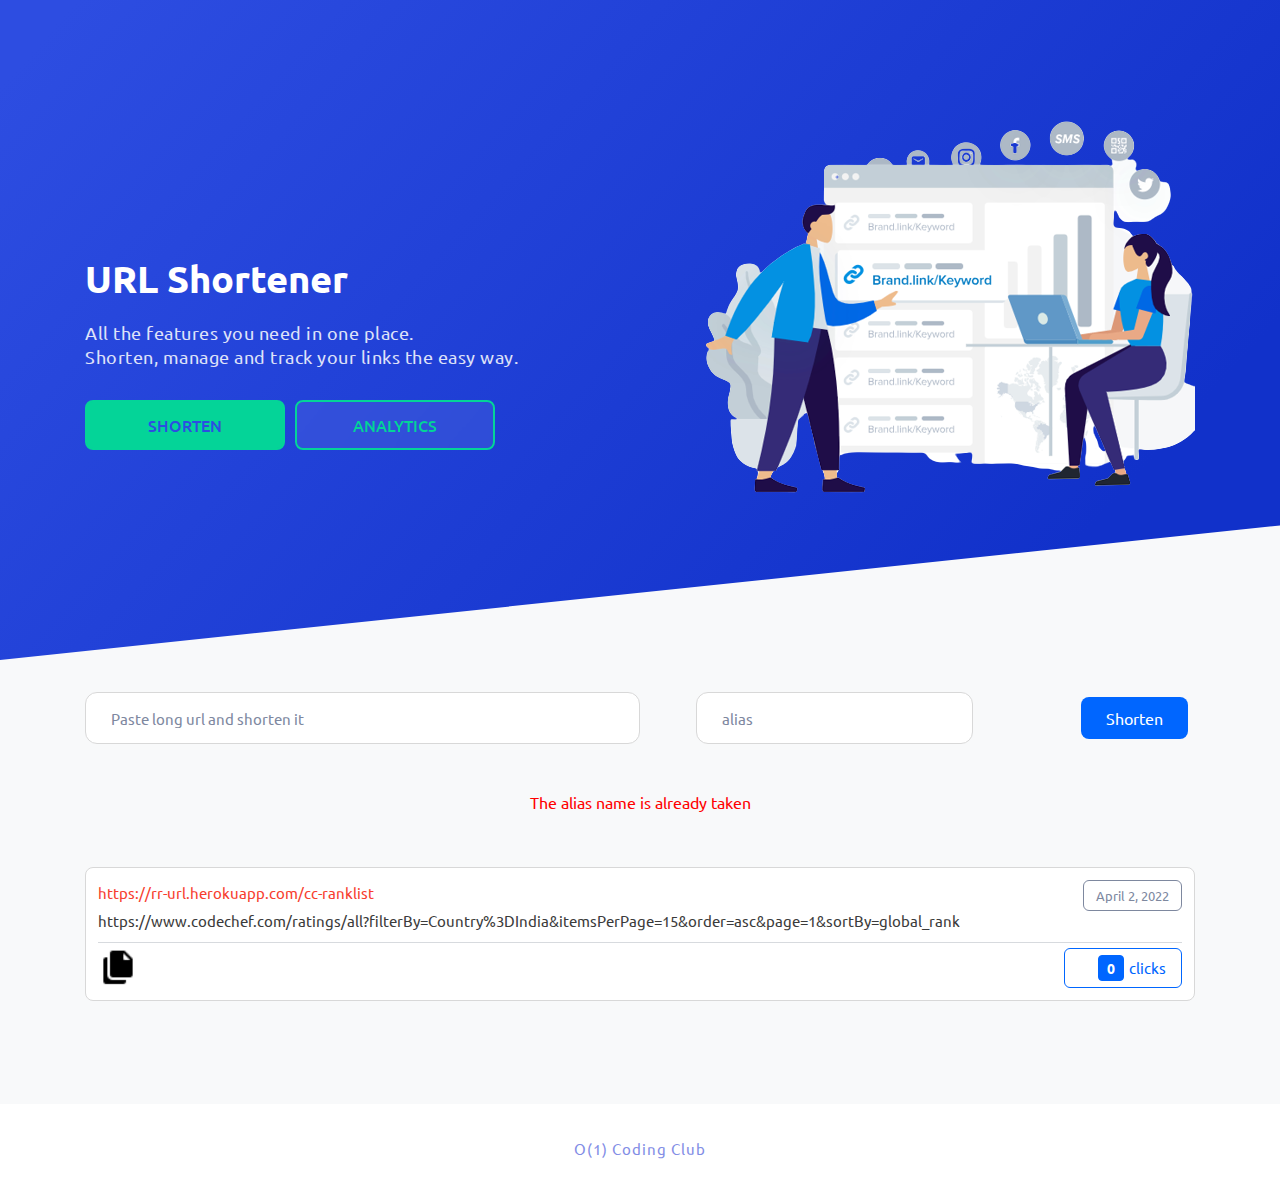
<file: URL/Frontend/index.html>
<!DOCTYPE html>
<html lang="en" class="">

<head>
	<meta http-equiv="Content-Type" content="text/html; charset=UTF-8">
	<meta name="viewport" content="width=device-width, initial-scale=1, shrink-to-fit=no">

	<title>Custom URL Shortener</title>

	<link rel="stylesheet" href="css/bootstrap.min.css" type="text/css" media="screen">
	<link rel="stylesheet" href="css/style.css" type="text/css" media="screen">
</head>

<body class="pace-done is_index_lout">
	<main id="content" role="main">
		<section class="container-fluid mx-0 bg_cuttly_main_092021">
			<div class="header__bg"></div>
			<div class="mb-0">
				<div class="container position-relative">
					<div class="row">
						<div class="dv_main col-md-6 cutt_main_b2">
							<h2 class="h1">URL Shortener</h2>
							<h3 class="h2 h2_index text-left text-white">All the features you need in one place. <br />
								Shorten, manage and track your links the easy way.</h3>
							<div class="butt_on mx-auto">
								<a href="#shorten" class="btn_m_l btn_m_l_1">Shorten</a>
								<a href="/all-analytics" class="btn_m_l btn_m_r" target="_new">Analytics</a>
							</div>
						</div>
						<div class="col-md-6 mobile_bg text-right">
							<img src="images/Rebrandly.png" />
						</div>
					</div>
				</div>
			</div>
		</section>

		<section class="bg_main" id="shorten" style="padding-bottom: 5%;">
			<div class="container cutt_main_inp">
				<div class="row">
					<div class="col-12 mt-4 py-2 mb-2">
						<form method="post" id="form_input">
							<div class="input-group">
								<input type="url" class="cutt_url w-50 p-4 rounded-12"
									placeholder="Paste long url and shorten it" name="longurl" required />

								<input type="text" class="cutt_url w-25 p-4 rounded-12" placeholder="alias"
									name="custom_name" style="margin-left: 5%;" />

								<button class="btn_cutt rounded-6 shortenit_b" role="button">Shorten</button>
							</div>
						</form>
					</div>
				</div>

				<div class="row">
					<div class="col-12 mt-4 py-2 mb-2" style="text-align: center; color: red;">
						<p>The alias name is already taken</p>
					</div>
				</div>

			</div>

			<div id="results">
				<div class="container">
					<div class="row py-4">
						<div class="col-12 result">
							<div class="url_options rounded-6" id="0">
								<p class="data_link">April 2, 2022</p>
								<p class="url_link">
									https://www.codechef.com/ratings/all?filterBy=Country%3DIndia&itemsPerPage=15&order=asc&page=1&sortBy=global_rank

								</p>
								<p id="link" class="link_element">
									<a href="https://rr-url.herokuapp.com/cc-ranklist" class="short_url_l" target="_blank">https://rr-url.herokuapp.com/cc-ranklist</a>
								</p>
								<button class="btn-cutt i_s" onclick="copyToClipboard()" data-toggle="tooltip"
									data-html="true" data-placement="top" title="" data-original-title="Copy">
									<img src="images/copy-icon.png" />
								</button>
								<a href="/analytics/cc-ranklist" class="btn-cutt click_stats">
									<svg class="i_svg" viewBox="0 0 24 24">
										<use xlink:href="#i_chart"></use>
									</svg>
									<span>
										<b class="badge">0</b>clicks
									</span>
								</a>
							</div>
						</div>
					</div>
				</div>
			</div>

			<div class="container" id="alert-box" style="display: none">
				<div class="row py-4">
					<div class="col-9"></div>
					<div class="col-3">
						<div class="alert alert-success">
							<strong>Copied to clipboard!</strong>
						</div>
					</div>
				</div>
			</div>
		</section>

		<footer class="footer-area footer--light">
			<div class="mini-footer">
				<div class="container">
					<div class="row">
						<div class="col-md-12">
							<div class="copyright-text">
								<p><a href="https://www.o1codingclub.in/">O(1) Coding Club</a></p>
							</div>
						</div>
					</div>
				</div>
			</div>
		</footer>
	</main>

	<script type="text/javascript">
		function copyToClipboard() {
			const element = document.getElementById("link");
			console.log(element.innerText);

			const el = document.createElement('textarea');
			el.value = element.innerText;
			el.setAttribute('readonly', '');
			el.style.position = 'absolute';
			el.style.left = '-9999px';
			document.body.appendChild(el);
			const selected =
			document.getSelection().rangeCount > 0
			? document.getSelection().getRangeAt(0)
			: false;
			el.select();
			document.execCommand('copy');
			document.body.removeChild(el);

			document.getElementById("alert-box").style.display = "block"
			setTimeout(() => {
				document.getElementById("alert-box").style.display = "none"
			}, 1500);
			;
		}
	</script>
</body>

</html>
</file>
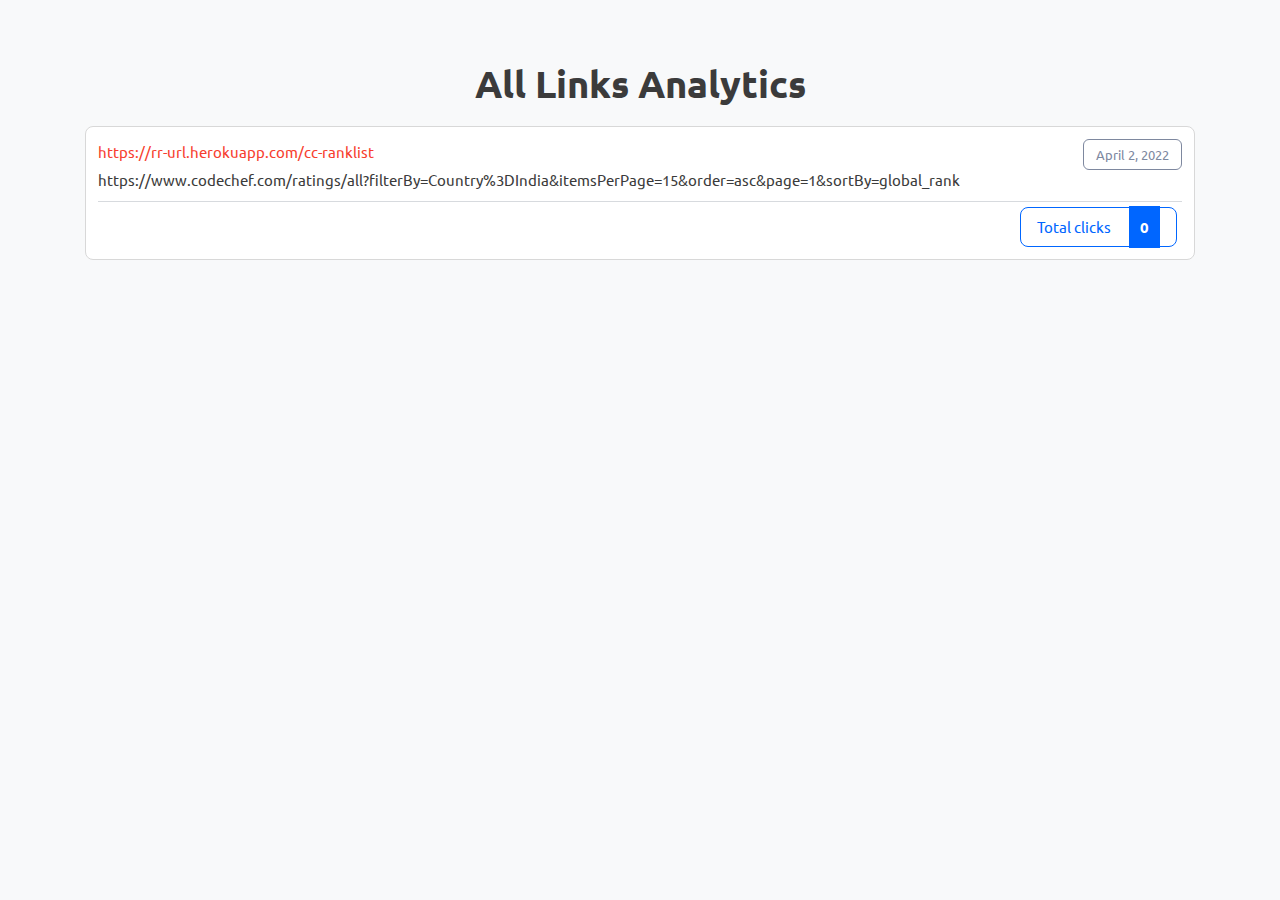
<file: URL/Frontend/all-analytics.html>
<!DOCTYPE html>
<html lang="en" class="">

<head>
	<meta http-equiv="Content-Type" content="text/html; charset=UTF-8">
	<meta name="viewport" content="width=device-width, initial-scale=1, shrink-to-fit=no">

	<title>Custom URL Shortener</title>

	<link rel="stylesheet" href="css/bootstrap.min.css" type="text/css" media="screen">
	<link rel="stylesheet" href="css/style.css" type="text/css" media="screen">
</head>

<body class="pace-done lout_stats30">
	<main id="content" role="main" class="wyniki wyniki_all">
		<div class="container">
			<div class="row">
				<div class="col-12 page_log_in mt-0">
					<h2 class="h1" style="text-align: center;">All Links Analytics</h2>
				</div>

				<div class="url_options url_stats_o" id="1">
					<p class="data_link">April 2, 2022</p>
					<p class="url_link">
						https://www.codechef.com/ratings/all?filterBy=Country%3DIndia&itemsPerPage=15&order=asc&page=1&sortBy=global_rank
					</p>
					<p id="link" class="link_element">
						<a href="/analytics/cc-ranklist" class="short_url_l" target="blank">
							https://rr-url.herokuapp.com/cc-ranklist</a>
					</p>
					<div class="stats_total btn-cutt click_stats btn_norm">
						<div>Total clicks <strong class="allClicks">0</strong></div>
					</div>
				</div>

			</div>
		</div>
	</main>

</body>

</html>
</file>
<file: URL/Frontend/css/style.css>
@charset "utf-8";@import 'https://fonts.googleapis.com/css?family=Ubuntu:400,500,700&display=swap&subset=cyrillic,cyrillic-ext,greek,greek-ext,latin-ext';:root{--col_dark: #000f26 /* #001439  #010630 #0a2542 #19294b #071a52*/;--col_dark_light: #263254;--col_main: #0066ff /*#007bff #188fff*/;--col_main_light: #ebf2ff;--col_main_light_2: #98c9ff;--col_main_dark: #2d4de1;--col_main_dark_2: #1131ca;--col_accent: #f73e2f;--col_accent_light: #fcedeb;--col_accent_dark: #ef2515;--col_green: #04d498 /*#1EC794*/;--col_green_light: #e8f9f6;--col_green_dark: #00a888;--col_txt: #3b3b3b;--col_grey: #7e889f;--col_grey_2: #e4e4e4;--col_grey_light: #f8f9fa;--col_grey_light_2: #d7dade;--col_white: #fff;--col_button: #275efe;--col_sidebar_txt: #081439;--col_sidebar_bg: #001c3e;--col_border: #d8d8d8;--col_border_light: #ececec;--col_txt_dark_l: #c3cbe2}.all_rtl{direction:rtl!important}html,body,div,span,applet,object,iframe,h1,h2,h3,h4,h5,h6,p,blockquote,pre,a,abbr,acronym,address,big,cite,code,del,dfn,em,img,ins,kbd,q,s,samp,small,strike,strong,sub,sup,tt,var,b,u,i,center,dl,dt,dd,ol,ul,li,fieldset,form,label,legend,table,caption,tbody,tfoot,thead,tr,th,td,article,aside,canvas,details,embed,figure,figcaption,footer,header,hgroup,menu,nav,output,ruby,section,summary,time,mark,audio,video{margin:0;padding:0;border:0;font-size:100%;font:inherit;vertical-align:baseline}article,aside,details,figcaption,figure,footer,header,hgroup,menu,nav,section,main,summary{display:block}header,section,footer{display:block;position:relative;width:100%;height:auto;padding:0;margin:0}.btn_m_l{margin:10px;padding:12px 45px;text-align:center;transition:.5s;background-size:200% auto;color:var(--col_white);display:block;border-radius:8px;border:2px solid var(--col_green);background:var(--col_green);font-weight:500;text-transform:uppercase}.btn_m_l_1{color:var(--col_main_dark)}.btn_m_r{background:0 0;-webkit-backdrop-filter:blur(8px);backdrop-filter:blur(8px);box-shadow:inset 0 0 0 200px rgb(255 255 255/8%);color:var(--col_green)}.btn_m_l:hover{color:var(--col_main)!important;background:var(--col_white)}.btn_m_l_1:hover,.btn_m_r:hover{border:2px solid var(--col_white)}ol,ul{list-style:none}blockquote,q{quotes:none}blockquote:before,blockquote:after,q:before,q:after{content:'';content:none}table{border-collapse:collapse;border-spacing:0}button.open-button span{pointer-events:none}img{vertical-align:middle;max-width:100%;height:auto}body ::selection{background:#fcedeb}::-webkit-scrollbar-thumb:vertical{height:12px;background-color:var(--col_grey);border-radius:50px}::-webkit-scrollbar-thumb:horizontal{height:12px;background-color:var(--col_grey);border-radius:50px}::-webkit-scrollbar{width:12px;height:0;background:var(--col_white)}:focus,button,input{outline:none!important;-moz-outline-style:none!important}::-moz-focus-inner{border:0}::-moz-selection{background:#fcedeb;text-shadow:none}::selection{background:#fcedeb;text-shadow:none}a:active{outline:none;-moz-outline-style:none;text-decoration:none}a:focus{-moz-outline-style:none;outline:none;text-decoration:none}img{vertical-align:middle;max-width:100%;height:auto;border:none;outline:none;-moz-outline-style:none}a{outline:0;cursor:pointer;-moz-outline-style:none;text-decoration:none;color:#2e7eff}* a:hover,a:hover{color:var(--col_main)!important;text-decoration:none}*{padding:0;margin:0}body{font-family:ubuntu,sans-serif;font-weight:400;text-rendering:optimizeLegibility;-webkit-font-smoothing:auto;-moz-osx-font-smoothing:grayscale;overflow-x:hidden;color:var(--col_txt);background:var(--col_white)}a,a:hover,a *,a:hover *,button,button:hover,.navbar-cuttly,.active,.btn_cutt,.btn_cutt:hover,hr,hr:hover,.btn-cutt,.btn-cutt:hover,.btn-cutt *,.btn-cutt:hover *,.ads_c,.ads_c:hover,.ads_c *,.ads_c:hover *,.ads_c *,.ads_c:hover *,.url_options,.url_options:hover,.i_svg,.i_svg:hover,.l_bg:after,.page_cuttly a:after,.l_bg:hover:after,.page_cuttly a:hover:after,.sidebar-wrapper .sidebar-menu ul li,.sidebar-wrapper .sidebar-menu ul li:hover,.sidebar-wrapper .sidebar-menu ul li a,.sidebar-wrapper .sidebar-menu ul li a:hover,.sidebar-wrapper .sidebar-menu ul li a svg,.sidebar-wrapper .sidebar-menu ul li a:hover svg,.show_monthly,.show_yearly,.cutt_main_inp input,.cutt_main_inp input:hover,.cutt_main_inp input:focus,.grid_item a,.grid_item a:hover,.grid_item,.grid_item:hover,.btn_m_l,.btn_m_l:hover,.faq>ul>li>div,.faq>ul>li.is-active>div,.faq>ul>li>div.active_or_non,.faq>ul>li.is-hidden,.faq>ul>li,.faq>ul>li:not( .is-active )>div:not(.active_or_non),.grid_item,.grid_item:hover{-webkit-transition:all ease-in-out .1s;-moz-transition:all ease-in-out .1s;-o-transition:all ease-in-out .1s;transition:all ease-in-out .1s}.pace{-webkit-pointer-events:none;pointer-events:none;-webkit-user-select:none;-moz-user-select:none;user-select:none;position:fixed;top:0;left:0;width:100vw;height:100vh;z-index:100;background:0 0}.pace-inactive{display:none;-webkit-transition:all .25s ease-in-out;-moz-transition:all .25s ease-in-out;-ms-transition:all .25s ease-in-out;-o-transition:all .25s ease-in-out;transition:all .25s ease-in-out}.pace:after{content:'';position:fixed;top:-80px;left:calc(50% - 40px);width:80px;height:80px;background-image:url(../img/c_logo.svg);background-color:var(--col_white);background-repeat:no-repeat;background-position:left 2px top 7px;background-size:64px 64px;border-radius:50%;z-index:100;-webkit-box-shadow:0 0 9px 3px rgba(17,17,17,.15);-moz-box-shadow:0 0 9px 3px rgba(17,17,17,.15);box-shadow:0 0 9px 3px rgba(17,17,17,.15);-webkit-animation:spin 10s cubic-bezier(.2,.6,.4,.1) infinite;-moz-animation:spin 10s cubic-bezier(.2,.6,.4,.1) infinite;animation:spin 10s cubic-bezier(.2,.6,.4,.1) infinite;-webkit-transition:all .25s ease-in-out;-moz-transition:all .25s ease-in-out;-ms-transition:all .25s ease-in-out;-o-transition:all .25s ease-in-out;transition:all .25s ease-in-out}.pace.pace-active:after{top:30px;-webkit-transition:all .25s ease-in-out;-moz-transition:all .25s ease-in-out;-ms-transition:all .25s ease-in-out;-o-transition:all .25s ease-in-out;transition:all .25s ease-in-out}@-moz-keyframes spin{0%{-moz-transform:rotate(0deg) scale(0);top:-80px}1%{-moz-transform:rotate(0deg) scale(.75);top:30px}100%{-moz-transform:rotate(720deg) scale(.75);top:30px}}@-webkit-keyframes spin{0%{-webkit-transform:rotate(0deg) scale(0);top:-80px}1%{-webkit-transform:rotate(0deg) scale(.75);top:30px}100%{-webkit-transform:rotate(720deg) scale(.75);top:30px}}@keyframes spin{0%{transform:rotate(0deg) scale(0);top:-80px}1%{transform:rotate(0deg) scale(.75);top:30px}100%{transform:rotate(720deg) scale(.75);top:30px}}@-moz-keyframes spin2{0%{-moz-transform:rotate(0deg)}20%{-moz-transform:rotate(45deg)}90%{-moz-transform:rotate(-20deg)}100%{-moz-transform:rotate(0deg)}}@-webkit-keyframes spin2{0%{-webkit-transform:rotate(0deg)}20%{-webkit-transform:rotate(45deg)}90%{-webkit-transform:rotate(-20deg)}100%{-webkit-transform:rotate(0deg)}}@keyframes spin2{0%{transform:rotate(0deg)}20%{transform:rotate(45deg)}90%{transform:rotate(-20deg)}100%{transform:rotate(0deg)}}.grecaptcha-badge{z-index:1}.navbar-cuttly{width:100%;height:60px;background:var(--col_main_dark_2);position:fixed;top:0;left:0;z-index:99;-webkit-transition:all .25s linear;-moz-transition:all .25s linear;-ms-transition:all .25s linear;-o-transition:all .25s linear;transition:all .25s linear}.is_index_lout .navbar-cuttly.nav_flow{background:0 0}nav a{color:var(--col_white)}.nav-item{margin:0 10px}.lang_nav{display:table;padding:0 12px 0 0!important;overflow:hidden;background:rgb(29 138 255)}.lang_nav:hover{color:var(--col_white)!important}.lang_nav span{display:inline-block;background:rgb(255 255 255/15%);width:auto;height:100%;line-height:100%;padding:8px 10px;margin-right:8px;border-right:1px solid #7a92ff}.nav_green,.nav_l,.nav_pro{border:1px solid var(--col_green);padding:0 15px!important;overflow:hidden;height:32px;line-height:30px!important}.nav_green{background:var(--col_green)}.nav_green:hover,.nav_l:hover,.nav_pro:hover,.nav_green_all{border:1px solid var(--col_green);color:var(--col_white)!important}.nav_l_all:hover{border:1px solid var(--col_main)}.border_none{border:none!important}.nav_l{border:1px solid var(--col_main)}.nav_l:hover,.nav_l_all{background:var(--col_main)}.nav_pro{border:1px solid var(--col_white)}.nav_pro:hover{background:var(--col_white);color:var(--col_dark)!important;border:1px solid var(--col_white)}.dropdown-toggle::after{margin-left:.5em;vertical-align:.18em}.show .dropdown-toggle::after{border-top:0;border-bottom:.3em solid}.dropdown-menu.show:after{content:'';position:absolute;top:-6px;left:35px;width:0;height:0;border-left:8px solid transparent;border-right:8px solid transparent;border-bottom:8px solid var(--col_white)}.drop_border{padding-left:20px;border-left:1px solid rgba(255,255,255,.15)}.dropdown-menu{padding:15px 0;top:calc(100% + 15px)}.dropdown-item{padding:10px 35px}.navbar-brand{padding-top:2px;padding-bottom:0;margin-right:5px}.navbar-brand img{height:36px}.nav-link{padding:0 1rem}.nav_line .n_l{width:32px;height:2px;background-color:var(--col_white);display:block;margin:8px auto;border-radius:20px;-webkit-transition:all .3s ease-in-out;-o-transition:all .3s ease-in-out;transition:all .3s ease-in-out}.nav_line:hover{cursor:pointer}.no_after:after{display:none}.show .nav_line .n_l:nth-child(2){opacity:0}.show .nav_line .n_l:nth-child(1){-webkit-transform:translateY(10px) rotate(45deg);-ms-transform:translateY(10px) rotate(45deg);-o-transform:translateY(10px) rotate(45deg);transform:translateY(10px) rotate(45deg)}.show .nav_line .n_l:nth-child(3){-webkit-transform:translateY(-10px) rotate(-45deg);-ms-transform:translateY(-10px) rotate(-45deg);-o-transform:translateY(-10px) rotate(-45deg);transform:translateY(-10px) rotate(-45deg)}.arrow-up{position:relative}.arrow-up:after{content:'';position:absolute;top:-10px;left:10px;width:0;height:0;border-left:10px solid transparent;border-right:10px solid transparent;border-bottom:10px solid #fff}main{position:relative;padding-top:60px;min-height:100vh}.top_shorten{background:var(--col_dark)}.cutt_main_inp input{background:var(--col_white);border:1px solid var(--col_border)}.cutt_main_inp input:hover,.cutt_main_inp input:focus{box-shadow:1px 2px 8px rgb(17 17 17/15%);border:1px solid transparent}.cutt_main_inp .small_info{color:var(--col_grey)}.cutt_main_inp .small_info a{color:var(--col_main)}.bg_cuttly_main{position:relative;display:table;background:var(--col_dark);padding:0;margin-top:-70px;padding-top:70px;overflow:hidden}.cutt_main_a{padding:0;display:block;float:left;width:100%;background:#0a0b59;background:-moz-linear-gradient(355deg,rgba(10,11,89,1) 0%,rgba(15,14,96,1) 9%,rgba(6,8,51,0) 52%,rgba(25,54,123,0) 75%,rgba(1,6,48,1) 90%);background:-webkit-linear-gradient(355deg,rgba(10,11,89,1) 0%,rgba(15,14,96,1) 9%,rgba(6,8,51,0) 52%,rgba(25,54,123,0) 75%,rgba(1,6,48,1) 90%);background:linear-gradient(355deg,rgba(10,11,89,1) 0%,rgba(15,14,96,1) 9%,rgba(6,8,51,0) 52%,rgba(25,54,123,0) 75%,rgba(1,6,48,1) 90%);filter:progid:DXImageTransform.Microsoft.gradient(startColorstr="#0a0b59",endColorstr="#010630",GradientType=1)}.cutt_main_b{height:60vh;min-height:420px;max-height:600px;background-repeat:no-repeat;background-size:auto 100%;background-position:right bottom;padding-right:15px;display:flex;align-items:center;justify-content:flex-start;font-size:1.2rem}.cutt_main_b2{height:70vh;min-height:500px;max-height:600px;background-repeat:no-repeat;background-size:auto 100%;background-position:right bottom;display:flex;align-items:flex-start;justify-content:center;font-size:1.2rem;flex-direction:column}#c_mobile .apexcharts-canvas{width:200px;margin:0 auto}#c_mobile_2 .apexcharts-canvas{width:150px;height:150px;margin:-10px auto 0}.dv_main{padding:15px 0;text-align:left;max-width:700px;float:left;color:var(--col_dark);font-weight:400;line-height:1.4}.dv_main.cutt_main_b2{padding:inherit;text-align:left;max-width:700px;float:left;color:#fff;font-weight:400;line-height:1.4}.dv_main.cutt_main_b2 .butt_on{margin:15px!important}.dv_main.cutt_main_b2 .butt_on a.cutt_link{background-image:linear-gradient(to right,#00c6ff 0%,#0072ff 51%,#00c6ff 100%);margin:10px;padding:15px 45px;text-align:center;transition:.5s;background-size:200% auto;color:var(--col_white);box-shadow:0 0 20px rgb(17 17 17/10%);border-radius:10px;display:block}.dv_main.cutt_main_b2 .butt_on a.cutt_link.cutt_l_green{margin:10px;padding:15px 45px;text-align:center;transition:.5s;background-size:200% auto;color:var(--col_white);box-shadow:0 0 20px rgb(17 17 17/10%);border-radius:10px;display:block;background-image:linear-gradient(to right,#7474BF 0%,#4434c7 51%,#7474BF 100%)}.phone{position:absolute;top:calc(50% - 5px);left:50%;transform:translate(-50%,-50%);z-index:1}.phone_relative{position:relative;top:auto;left:auto;transform:none}.phone-big{position:relative;display:-ms-flexbox;display:flex;flex-direction:column;width:240px;height:480px;align-items:center;border-radius:38px;background:#fff;box-shadow:inset 0 4px 7px 1px #fff,inset 0 -5px 20px rgb(173 186 204/25%),0 2px 6px rgb(0 21 64/14%),0 10px 20px rgb(0 21 64/5%)}.phone-big:before{content:'';position:absolute;top:19px;right:50%;margin-right:-30px;border-radius:50px;width:60px;height:4px;background:var(--col_grey_light_2)}.phone-big:after{content:'';position:absolute;bottom:13px;right:50%;margin-right:-18px;border-radius:50px;width:36px;height:36px;border:2px solid var(--col_grey_light_2)}.phone-screen{position:relative;margin:40px 15px 60px;display:block;border:1px solid var(--col_grey_light_2);border-radius:4px;width:calc(100% - 30px);height:calc(100% - 100px);overflow:hidden;background-image:linear-gradient(120deg,#fdfbfb 0%,#f2f8ff 100%)}.phone_2{position:absolute;top:calc(50% - 280px);right:calc(50% - 120px);z-index:1;left:auto;transform:none}.phone_3 .phone-big{position:relative;display:-ms-flexbox;display:flex;flex-direction:column;width:240px;height:480px;align-items:center;border-radius:38px;backdrop-filter:blur(5px);box-shadow:inset 0 3px 7px 1px rgb(154 186 233/25%),inset 0 -5px 20px rgb(179 189 255/15%),0 2px 6px rgb(0 21 64/14%),0 10px 50px rgb(7 29 74/25%);background:rgb(9 42 103/50%)}.phone_3 .phone-big:after{border:2px solid rgba(255,255,255,.12)}.phone_3 .phone-big:before{background:rgba(255,255,255,.12)}.phone_2 .phone-screen{margin:0 12px 60px 0;overflow:hidden;background:0 0;box-shadow:none;border:none}.phone_2 .phone-big:before,.phone_2 .phone-big:after{display:none!important}.animated{-webkit-animation-duration:.5s;animation-duration:.5s;-webkit-animation-fill-mode:both;animation-fill-mode:both}@-webkit-keyframes fadeIn{from{opacity:0}to{opacity:1}}@keyframes fadeIn{from{opacity:0}to{opacity:1}}.fadeIn{-webkit-animation-name:fadeIn;animation-name:fadeIn}.dv_main h1,.dv_main h2{text-shadow:1px 1px rgba(17,17,17/5%);padding:0 15px;color:var(--col_dark)}.dv_main h1{margin-top:-35px!important}.txt_rotate{height:50px;margin:0;overflow:hidden;display:block}.txt_rotate div{margin:0;height:50px;line-height:50px;font-size:2.2rem;text-align:left;transition:margin-top .3s ease;-webkit-text-fill-color:transparent;-webkit-box-decoration-break:clone;background:-webkit-linear-gradient(-60deg,#6bffcf,var(--col_main));-webkit-background-clip:text;background-clip:text}.bg_l_main_dark{background:linear-gradient(135deg,var(--col_dark) 0%,var(--col_dark_light) 75%)}.bg_l_main{background:linear-gradient(135deg,var(--col_main) 0%,var(--col_main_dark) 75%)}.bg_l_green{background:linear-gradient(135deg,var(--col_green) 0%,var(--col_green_dark) 75%)}.bg_l_accent{background:linear-gradient(135deg,var(--col_accent) 0%,var(--col_accent_dark) 75%)}.top_head{position:absolute;top:0;left:0;width:100%;height:100%;background:#f0aeaf url(../img/bg_top_c_new.jpg) no-repeat right bottom;background-size:auto 90%}.top_head_2{position:relative;width:100%;height:325px}.top_cuttly{background:linear-gradient(to right,#6FB1FC,#4364F7,#0052D4)}.top_h2_2{position:absolute;left:15%;bottom:-50px;width:100%;max-width:70%;height:100%;display:flex;align-items:flex-end;justify-content:center;overflow:hidden}.top_h2_2 hr{display:flex;background:rgba(255,255,255,.05);width:35px;height:50%;margin:0 10px;border:none;animation:chart_bg 10s cubic-bezier(.2,.8,.5,1) infinite}.top_h2_2.m_bg{left:0;bottom:-12px;max-width:100%;max-height:40%}.top_h2_2.m_bg hr{width:6vw;position:relative;background:linear-gradient(rgba(255,255,255,0.02),rgba(255,255,255,0.075));border-radius:12px}@media screen and (max-width:1600px){.top_h2_2.m_bg hr{min-width:8vw}}@media screen and (max-width:1366px){.top_h2_2.m_bg hr{min-width:9vw}}@media screen and (max-width:768px){.top_h2_2.m_bg hr{min-width:15vw}.top_h2_2.m_bg hr:nth-child(2n+2){display:none!important}}.top_h2_2 hr:nth-child(2n){animation:chart_bg 10s cubic-bezier(.2,.7,.5,.8) infinite}.top_h2_2 hr:nth-child(2n+1){animation:chart_bg 20s cubic-bezier(.1,.6,.4,.9) infinite}.top_h2_2 hr:nth-child(4n+2){animation:chart_bg 15s cubic-bezier(.1,.6,.4,.9) infinite}.top_h2_2 hr:nth-child(5n+2){animation:chart_bg 12s cubic-bezier(.1,.6,.4,.9) infinite}.top_h2_2 hr:hover{background:rgba(255,255,255,.12)}.top_h2_2 hr:nth-child(1){animation-delay:1s}.top_h2_2 hr:nth-child(2){animation-delay:.6s}.top_h2_2 hr:nth-child(3){animation-delay:.5s}.top_h2_2 hr:nth-child(4){animation-delay:1.2s}.top_h2_2 hr:nth-child(5){animation-delay:.1s}.top_h2_2 hr:nth-child(6){animation-delay:1.8s}.top_h2_2 hr:nth-child(7){animation-delay:1.1s}.top_h2_2 hr:nth-child(8){animation-delay:.4s}.top_h2_2 hr:nth-child(9){animation-delay:.7s}.top_h2_2 hr:nth-child(10){animation-delay:3s}.top_h2_2 hr:nth-child(11){animation-delay:.3s}.top_h2_2 hr:nth-child(12){animation-delay:.7s}.top_h2_2 hr:nth-child(13){animation-delay:.5s}.top_h2_2 hr:nth-child(14){animation-delay:.3s}.top_h2_2 hr:nth-child(15){animation-delay:.8s}.top_h2_2 hr:nth-child(16){animation-delay:.2s}.top_h2_2 hr:nth-child(17){animation-delay:1.6s}.top_h2_2 hr:nth-child(18){animation-delay:.75s}.top_h2_2 hr:nth-child(19){animation-delay:.95s}.top_h2_2 hr:nth-child(20){animation-delay:1.3s}@keyframes chart_bg{0%{height:50%}20%{height:35%}30%{height:60%}50%{height:40%}80%{height:55%}90%{height:30%}100%{height:50%}}.short_cuttly{background:var(--col_dark)}.initiate_link{position:absolute;top:-70px;left:0;height:100%;width:100%}.initiate_link hr{position:absolute;width:1px;height:100%;top:0;left:50%;background:rgb(255 255 255/0.075)}.initiate_link hr:after{content:'';position:absolute;display:block;top:-50%;left:0;width:100%;height:10vh;background:linear-gradient(to bottom,rgb(255 255 255/0) 0%,rgb(255 255 255/.15) 66%,rgb(255 255 255/.25) 75%,rgb(255 255 255/.5) 100%);-webkit-animation:to_click 8s infinite;animation:to_click 8s infinite;-webkit-animation-fill-mode:forwards;animation-fill-mode:forwards;-webkit-animation-timing-function:cubic-bezier(.5,.25,0,.95,1);animation-timing-function:cubic-bezier(.5,.25,0,.95,1)}.initiate_link hr:nth-child(2){margin-left:50%}.initiate_link hr:nth-child(2)::after{-webkit-animation-delay:3s;animation-delay:3s}@-webkit-keyframes to_click{0%{top:-50%}100%{top:110%}}@keyframes to_click{0%{top:-50%}100%{top:110%}}.link_clicking_area{position:absolute;z-index:0;top:auto;bottom:115px;left:calc(50% - 4px)}.lca_2{top:150px;bottom:50px;left:calc(50% - 3px)}.lca_3{top:auto;bottom:300px;left:calc(100% - 5px)}.link_clicking{position:relative;margin:auto;width:8px;height:8px;border-radius:50px;background-color:rgb(255 255 255/.5)}.lca_2 .link_clicking{width:6px;height:6px}.lca_3 .link_clicking{width:10px;height:10px}.link_clicking span{position:absolute;top:0;left:0;width:100%;height:100%;border-radius:50px;background-color:rgb(255 255 255/.5);opacity:0;z-index:-1;pointer-events:none}.link_clicking span{animation:clicking_effect 8s linear infinite;-webkit-animation-delay:3s;animation-delay:3s}.lca_2 .link_clicking span{-webkit-animation-delay:1.7s;animation-delay:1.7s}.lca_3 .link_clicking span{-webkit-animation-delay:5.25s;animation-delay:5.25s}@keyframes clicking_effect{0%{opacity:.5}10%{transform:scale(3);opacity:.2}30%{transform:scale(5);opacity:0}}h1,h2,h3,h4,h5,h6{padding:0 0 5px;margin:0!important}.h1{font-size:2.4rem;font-weight:700}.h2{font-size:1.6rem}.h2_index{font-size:1.2rem;letter-spacing:1px;font-weight:400;text-align:center!important;color:var(--col_txt_dark_l)!important;margin:5px 0 15px!important}.h2_index_2{font-size:2rem;font-weight:700;color:var(--col_dark)}.h3{font-size:1.4rem}.h4{font-size:1.2rem}.h5{font-size:1.1rem}.h6{font-size:1rem}.no_border{border:none!important}.h1_of{font-size:1.8rem;font-weight:700;color:var(--col_dark);margin-bottom:25px!important}.h1_of:first-letter{text-transform:uppercase}.h2_of_a{font-size:1.2rem;font-weight:700;color:var(--col_main);margin-bottom:25px!important}.h2_of_a:first-letter{text-transform:uppercase}.of_main{color:var(--col_grey);line-height:1.4;font-size:1rem}.of_main b{font-weight:700;font-size:1.2rem}h2.of_main,.h1_of span{color:var(--col_main);font-weight:700;font-size:1.6rem;margin-top:0!important}.h1_of span{font-size:1.2rem}.of_main span{color:var(--col_main);font-weight:700;font-size:1.2rem;margin-top:0!important}h2.of_main b{color:var(--col_grey);font-weight:400;font-size:.875rem}.max800{max-width:800px;margin:0 auto}.rounded-6,.page_cuttly a,.form_page input{-webkit-border-radius:8px!important;-moz-border-radius:8px!important;border-radius:8px!important}.rounded-12{-webkit-border-radius:12px!important;-moz-border-radius:12px!important;border-radius:12px!important}.rounded-20{-webkit-border-radius:20px!important;-moz-border-radius:20px!important;border-radius:20px!important}.rounded-50{-webkit-border-radius:50px!important;-moz-border-radius:50px!important;border-radius:50px!important}.rl-0{-webkit-border-top-left-radius:0!important;-webkit-border-bottom-left-radius:0!important;-moz-border-radius-topleft:0!important;-moz-border-radius-bottomleft:0!important;border-top-left-radius:0!important;border-bottom-left-radius:0!important}.rr-0{-webkit-border-top-right-radius:0!important;-webkit-border-bottom-right-radius:0!important;-moz-border-radius-topright:0!important;-moz-border-radius-bottomright:0!important;border-top-right-radius:0!important;border-bottom-right-radius:0!important}.add_border{border:1px solid var(--col_grey)}.add_shadow{box-shadow:0 3px 6px 0 rgba(0,0,0,.1)!important}.shadow_hover{box-shadow:0 3px 6px 0 transparent!important}.shadow_hover:hover{box-shadow:0 3px 6px 0 rgba(0,0,0,.1)!important}.shadow-card{-webkit-box-shadow:0 1px 3px rgba(0,0,0,.12),0 1px 2px rgba(0,0,0,.24);-moz-box-shadow:0 1px 3px rgba(0,0,0,.12),0 1px 2px rgba(0,0,0,.24);box-shadow:0 1px 3px rgba(0,0,0,.12),0 1px 2px rgba(0,0,0,.24)}.max80p{max-width:80%;margin:0 auto}.bg_main{background:var(--col_grey_light)}.page_cuttly,.page_all{padding-top:2rem;padding-bottom:2rem}.col_txt_all{color:var(--col_txt)!important;line-height:1.6}.list-group-flush a{width:100%;display:block;padding:0 15px}.cutt_url{background-color:var(--col_white);background-repeat:no-repeat;background-position:left 15px center;padding:0 100px 0 25px!important;height:52px;line-height:52px;border:1px solid var(--col_grey)}.form_page input[type=text],.form_page input[type=number],.form_page input[type=password],.form_page input[type=email],.form_page input[type=date],.form_page input[type=datetime-local],.form_page input[type=month],.form_page input[type=time],select.form-control,.MyCardElement{background:var(--col_white);padding:0 25px!important;height:52px;line-height:52px;width:100%;margin:5px 0;border:1px solid var(--col_grey)}select.form-control option{line-height:50px}.form_page input[type=submit],.form_page button[type=submit],.panel-container .btn_set{padding:0 25px!important;height:52px;line-height:52px;border:none;width:100%;font-weight:700;letter-spacing:1px;margin:25px 0 5px;color:var(--col_white);background:-webkit-linear-gradient(145deg,var(--col_main),var(--col_main_dark));background:-o-linear-gradient(145deg,var(--col_main),var(--col_main_dark));background:linear-gradient(235deg,var(--col_main),var(--col_main_dark))}.form_page input[type=submit].btn_set,.form_page button[type=submit].btn_set,.panel-container .btn_set{display:block;border-radius:8px;text-align:center;color:var(--col_main);background:var(--col_white);border:1px solid var(--col_main)}.panel-container .btn_set:hover{color:var(--col_white)!important;background:-webkit-linear-gradient(145deg,var(--col_main),var(--col_main_dark))!important;background:-o-linear-gradient(145deg,var(--col_main),var(--col_main_dark))!important;background:linear-gradient(235deg,var(--col_main),var(--col_main_dark))!important}.panel-content input[type=submit],.panel-content button[type=submit]{margin-top:5px}.MyCardElement{-webkit-border-radius:8px!important;-moz-border-radius:8px!important;border-radius:8px!important}.no_a a{background:0 0!important;color:var(--col_main)!important;font-size:inherit!important;display:inline-block!important;padding:0!important}.no_a a:after{display:none!important}.MyCardElement--focus{box-shadow:0 1px 3px 0 #cfd7df}.MyCardElement--invalid{border-color:#fa755a}.MyCardElement--webkit-autofill{background-color:#fefde5!important}.btn_cutt{position:absolute;top:10%;right:7px;width:auto;height:80%;margin-right:0;border:none;padding:0 25px;color:var(--col_white);background:var(--col_main);-webkit-border-radius:6px;-moz-border-radius:6px;border-radius:6px}.btn_cutt:hover{background:linear-gradient(235deg,var(--col_main),var(--col_main_dark))}.small_info,.small_info a{font-size:.775rem;color:rgba(255,255,255,.75)}.url_options{display:block;padding:12px;margin:15px auto;position:relative;font-size:95%;width:100%;background:var(--col_white);border:1px solid var(--col_grey_2)}.url_options:hover{}.wyniki,.bg_light{background:var(--col_grey_light)}.btn-cutt,.ads_c{border:1px solid transparent;color:var(--col_grey);background:0 0;border:none;padding:6px 8px;margin:0 5px 0 0;display:inline-block;-webkit-border-radius:6px;-moz-border-radius:6px;border-radius:6px}.btn-cutt:hover{background:var(--col_accent_light);color:var(--col_accent)!important;border-radius:50%}.ads_c{border:1px solid var(--col_green);color:var(--col_green);height:40px;line-height:40px;padding:0 15px;vertical-align:top;float:right;margin:0;font-size:.875rem;position:relative}.ads_c:before{content:'ad';position:absolute;top:7px;left:-25px;width:40px;height:25px;line-height:25px;text-align:center;transform:rotate(-90deg);background:var(--col_green);color:var(--col_white);font-size:.75rem;font-weight:500;letter-spacing:1px;-webkit-border-radius:6px 6px 0 0;-moz-border-radius:6px 6px 0 0;border-radius:6px 6px 0 0;border-bottom:1px solid rgba(255,255,255,.5)}.ads_c:hover{background:var(--col_green);color:var(--col_white)!important;-webkit-border-radius:6px;-moz-border-radius:6px;border-radius:6px}.result .url_options .ads_c{display:none}.result .url_options:nth-child(4n+1) .ads_c{display:block}.click_stats{margin:0 0 0 10px;border:1px solid var(--col_main);color:var(--col_main);float:right;padding:0 15px 0 8px;height:40px;line-height:38px}.btn_norm{margin:0 5px;padding:0 1rem;background:var(--col_white)}.click_stats .i_svg{display:inline-block;fill:var(--col_main);margin-right:2px}.click_stats:hover .i_svg{fill:var(--col_white)}.click_stats:hover{background:var(--col_main);color:var(--col_white)!important;-webkit-border-radius:6px;-moz-border-radius:6px;border-radius:6px}.stats_total,.stats_total:hover{background:var(--col_white)!important;color:var(--col_main)!important;border:1px solid var(--col_main)!important}.stats_total strong{font-weight:700;padding:11px;margin-left:15px;background:var(--col_main);color:var(--col_white)}.click_stats .badge{background:var(--col_main);color:var(--col_white);margin-right:5px;padding:5px 8px;display:inline-block;font-size:.875rem;border:1px solid var(--col_main)}.click_stats:hover .badge{border:1px solid var(--col_white)}.tit_stats{text-align:left;color:var(--col_grey);padding:0 0 15px 10px}.tit_stats span{color:var(--col_txt)}.data_link{float:right;color:var(--col_grey);padding:6px 12px;-webkit-border-radius:6px;-moz-border-radius:6px;border-radius:6px;font-size:.825rem;max-width:100px;border:1px solid var(--col_grey)}.nazwa_link{float:left;position:relative;color:var(--col_txt);padding:6px 0;width:calc(100% - 100px);white-space:nowrap;text-overflow:ellipsis;display:block;overflow:hidden}.url_link{position:relative;width:100%;white-space:nowrap;text-overflow:ellipsis;overflow:hidden;display:block;margin:0 0 5px;float:left;border-bottom:1px solid var(--col_grey_light_2);padding-bottom:12px;padding-right:90px}.url_link a{color:var(--col_grey)!important;font-size:.875rem}.link_element{height:26px;line-height:26px;display:table;margin-right:15px;padding:0;vertical-align:top}.cutt_link,.page_cuttly a,.team_list input[type=submit]{padding:15px 20px 15px 40px;color:var(--col_white);font-size:.875rem;font-weight:700;margin:0 auto;background:var(--col_main);background:linear-gradient(45deg,var(--col_main) 0%,var(--col_main_dark) 100%);background-size:300% 100%;position:relative;word-break:break-all;display:table;text-align:center;max-width:320px;box-shadow:none;border:none;border-radius:8px!important}.page_cuttly_reset a{position:relative;display:block;padding:inherit;background-color:inherit;border:inherit;width:inherit;color:inherit;text-align:inherit}.buy_subs{background:var(--col_main);color:var(--col_white)!important;border-radius:50px;padding:15px 25px;display:inline-block;margin-top:15px}.pricing-table .buy_subs{height:60px;line-height:60px;display:block;margin:2rem auto 0;padding:0;font-weight:500;transition:.3s;border:none;width:100%!important;max-width:100%}.buy_subs:hover{color:var(--col_white)!important}.team_list input[type=submit]{margin:15px 0;padding-left:50px}.b_del_new{margin:15px 0!important;border-radius:50px!important}.notice_all{color:var(--col_grey)!important}.notice_all a{margin:8px 0;padding:0!important;background:0 0;display:inline-block;max-width:none;color:var(--col_grey)!important}.notice_all a:after{display:none}.butt_on_2 .cutt_link{background:0 0;border:1px solid rgba(255,255,255,.5)}.butt_on_2 .cutt_link:hover{background:linear-gradient(45deg,var(--col_main) 0%,var(--col_main_dark) 100%);background-size:300% 100%;border:1px solid var(--col_main)}.cutt_l_green{background:linear-gradient(45deg,var(--col_green) 0%,var(--col_green_dark) 100%);background-size:300% 100%}.butt_on_2 .cutt_link.cutt_l_green:hover{background:linear-gradient(45deg,var(--col_green) 0%,var(--col_green_dark) 100%);background-size:300% 100%;border:1px solid var(--col_green)}.cutt_link:hover,.page_cuttly a:hover{background-size:100% 100%;color:var(--col_white)!important}.page_cuttly a{margin:15px 0;padding-left:50px}.l_bg:after,.page_cuttly a:after{content:'';position:absolute;width:32px;height:32px;top:50%;margin-top:-16px;left:12px;background-image:url(../img/link_bg.svg);background-size:24px;background-position:center center;background-repeat:no-repeat}.l_bg:hover:after,.page_cuttly a:hover:after{background-size:32px}.h1_of a{display:inline-block;background:0 0;color:var(--col_main);min-width:max-content;padding:0}.h1_of a:after{display:none}.short_url_l{color:var(--col_accent)}.i_s{padding:0;margin:0;width:40px;height:40px;line-height:40px;display:inline-flex;vertical-align:middle}.i_svg{display:block;width:20px;height:20px;fill:var(--col_accent);margin:auto}.i_s:hover{}.tooltip{top:-5px!important;z-index:99}.tooltip.show{opacity:1}.tooltip-inner{max-width:200px;padding:.5rem .75rem;color:var(--col_white);background-color:var(--col_dark);box-shadow:2px 2px 8px var(--col_grey_2)}.tooltip .arrow::before{border-top-color:var(--col_dark)}.link_m_{color:var(--col_white);width:100%;text-align:center;padding-top:100px;font-size:1.6rem;font-weight:500;letter-spacing:3px;text-transform:uppercase}.cutt_card{display:-webkit-flex;display:flex;-webkit-flex-wrap:wrap;flex-wrap:wrap;-webkit-justify-content:center;justify-content:center;width:100%;margin:50px auto}.cutt_card_item{position:relative;display:-webkit-flex;display:flex;-webkit-flex-direction:column;flex-direction:column;-webkit-align-items:stretch;align-items:stretch;text-align:center;-webkit-flex:0 1 33.33%;flex:0 1 33.33%}.cutt_card_feature-list{text-align:left}.cutt_card_action{color:inherit;border:none;background:0 0}.cutt_card_action:focus{outline:none}.cutt_card_cuttly .cutt_card_item{padding:30px 15px 15px;cursor:default;color:var(--col_white);margin:1em;max-width:100%;border:1px solid var(--col_grey_2);border-radius:12px;-webkit-transition:all .25s ease-out;-ms-transition:all .25s ease-out;transition:all .25s ease-out}.m_ico{display:inline-block;line-height:60px;width:80px;height:60px;background-image:url(../img/m_ico.svg);vertical-align:middle;margin:0 auto}.m_ico_1{background-position:0 0}.m_ico_2{background-position:-80px 0}.m_ico_3{background-position:-160px 0}.grid_wrap{display:-ms-grid;display:grid;grid-template-columns:repeat(3,1fr);grid-gap:0}.tab-content .grid_wrap{grid-template-columns:repeat(2,1fr)}.grid_item{background:#fff;padding:25px;margin:0 8px;border-radius:12px;position:relative;display:flex;flex-direction:column;justify-content:space-between;align-items:center;z-index:1;border:1px solid var(--col_border)}.grid_item:hover{box-shadow:var(--col_main) 0 0 0 1px inset}.tab-content .grid_item{background:0 0;border:none;box-shadow:none}.grid_item .m_ico{display:inline-block;line-height:60px;width:52px;height:60px;background-image:url(../img/m_ico.svg);vertical-align:middle;margin:0 auto;transform:scale(.6);text-align:center}.grid_item .m_ico_1{background-position:-15px 0}.grid_item .m_ico_2{background-position:-95px 0}.grid_item .m_ico_3{background-position:-175px 0}.grid_item .figure{background:var(--col_main_light);height:52px;width:52px;border-radius:50px;display:flex;justify-content:center;align-items:center;margin-bottom:1rem}.tab-content .grid_item .figure{background:var(--col_white)}.grid_item h2{font-weight:500;font-size:1.2rem;line-height:2;color:var(--col_dark)}.grid_item h2:first-letter{text-transform:capitalize}.grid_item a{width:100%;background:var(--col_white);color:var(--col_main);border:1px solid var(--col_main);padding:15px;margin-top:1rem}.grid_item a:hover{background:linear-gradient(45deg,var(--col_main) 0%,var(--col_main_dark) 100%)}@media screen and (min-width:66.250em){.cutt_card_cuttly .cutt_card_item{margin:0}.cutt_card_cuttly .cutt_card_item:nth-child(2){border-right:none;border-left:none}}.cutt_card_cuttly .cutt_card_item:hover{z-index:8}.cutt_card_cuttly .cutt_card_item:hover::after{content:'';pointer-events:none;position:absolute;top:-2px;left:-2px;width:100%;height:100%;box-sizing:content-box;border-radius:12px;border:2px solid var(--col_main);-webkit-transition:all .25s ease-out;-ms-transition:all .25s ease-out;transition:all .25s ease-out}.cutt_card_cuttly .cutt_card_title{font-size:1.4em;margin:1em 0 .5em!important;padding:0 0 .5em;color:var(--col_dark);font-weight:500;line-height:1.1}.cutt_card_cuttly .cutt_card_feature-list{margin:0;padding:.25em 0 35px;list-style:none;text-align:center;color:var(--col_dark)}.cutt_card_cuttly .cutt_card_feature{padding:.25em;color:var(--col_grey);line-height:1.5}.cutt_card_cuttly a{font-weight:700;margin-top:auto;padding:10px 15px;-webkit-border-radius:2px;-moz-border-radius:2px;border-radius:2px;background:#1076f7;cursor:pointer;-webkit-transition:background-color .3s,color .3s;transition:background-color .3s,color .3s}.cutt_card_cuttly a{color:var(--col_white)}.box_register{padding:25px;border:2px solid var(--col_main);background:var( --col_white);display:flex;align-items:center;justify-content:space-between;box-shadow:0 20px 50px rgb(0 0 0/10%)}.box_register img{max-width:80px;margin:0 15px}.register_txt{margin:0 15px}.register_txt h2{font-weight:500;font-size:1.2rem;color:var(--col_dark)}.register_txt h3{font-weight:400;font-size:1rem;color:var(--col_grey);border-bottom:1px solid var(--col_border);margin:10px 0!important}.register_txt b{font-weight:500;color:var(--col_main);letter-spacing:1px}.register_txt b.promo_cuttly{padding:6px 12px;display:inline-block;border:2px dashed;border-radius:8px;font-weight:500}.register_txt p{color:var(--col_grey);margin-top:2px}.register_txt p.code_promo{color:var(--col_dark);line-height:1.4}.register_link{min-width:150px}.register_link a{width:100%}.box_register .register_link a{max-width:500px;padding:15px 25px 15px 50px}.card_link{display:flex;align-items:center;justify-content:space-between}.card_link a{min-width:100%}.wyniki .card{box-shadow:0 .46875rem 2.1875rem rgba(4,9,20,.03),0 .9375rem 1.40625rem rgba(4,9,20,.03),0 .25rem .53125rem rgba(4,9,20,.05),0 .125rem .1875rem rgba(4,9,20,.03)}.tabs_c ul{padding:15px 0 15px 15px;box-shadow:26px 0 26px -12px rgba(100,111,121,.06);position:relative}.tabs_c ul li{position:relative;width:100%;display:block}.tabs_c ul li a{color:var(--col_grey);border-radius:0;padding-left:0;padding:15px;display:block;width:100%;font-weight:500}.tabs_c ul li a:hover{color:var(--col_dark)!important}.tabs_c ul li.active a,.tabs_c ul li a.active{background:var(--col_white);color:var(--col_dark);-webkit-border-radius:12px 0 0 12px;-moz-border-radius:12px 0 0 12px;border-radius:12px 0 0 12px}.tabs_c ul li a:after{content:'';position:absolute;top:0;right:0;width:.25rem;height:120%;background:var(--col_white);border-top-left-radius:.25rem;border-top-right-radius:.25rem;border-bottom-right-radius:.25rem;border-bottom-left-radius:.25rem}.tabs_c ul li a.active:after{background:var(--col_main);height:100%}.nav-pills{display:inline-block}.ul_features{box-shadow:none!important}.ul_features li{font-size:1rem;line-height:32px;color:var(--col_grey)}.ul_features li:before{content:'';width:32px;height:32px;background:url(../img/tick_y.svg) no-repeat center center;position:relative;float:left;margin-right:5px}.butt_on{display:flex;justify-content:center;align-items:center;flex-wrap:wrap;margin:25px auto!important}.dv_main .butt_on{display:flex;justify-content:flex-start;align-items:flex-start;flex-wrap:wrap;margin:25px auto!important}.butt_on a,.butt_on input{display:inline-block;min-width:200px;max-width:100%;align-items:center;margin:0 5px}.dv_main .butt_on a{margin:0 10px 0 0;font-size:1rem}.report_url .butt_on{justify-content:flex-start}.report_url .butt_on input{padding:15px}.report_url input.cutt_link:after{display:none}.waves{position:relative;width:100%;margin-bottom:-7px;height:35px}.waves_rev{position:relative;width:100%;margin-top:-7px;height:35px;transform:rotate(180deg)}.waves_top{position:absolute;width:100%;margin-bottom:-7px;height:35px;bottom:0;left:0}.parallax>use{animation:move-forever 25s cubic-bezier(.55,.5,.45,.5) infinite}.parallax>use:nth-child(1){animation-delay:-2s;animation-duration:7s}.parallax>use:nth-child(2){animation-delay:-3s;animation-duration:10s}.parallax>use:nth-child(3){animation-delay:-4s;animation-duration:13s}.parallax>use:nth-child(4){animation-delay:-5s;animation-duration:20s}@keyframes move-forever{0%{transform:translate3d(-90px,0,0)}100%{transform:translate3d(85px,0,0)}}.check_button{position:relative;display:inline-block;width:100%;margin:5px 0;font-size:.875em;line-height:1.25}.check_button label{display:block;color:var(--col_grey);padding:15px 15px 15px 55px;border:1px solid var(--col_grey_light);margin-top:15px;cursor:pointer;-webkit-border-radius:6px;-moz-border-radius:6px;border-radius:6px;text-align:justify}.check_button label:hover{background:var(--col_grey_light)}.check_button label:after,.check_button label:before{content:"";position:absolute;left:15px;top:50%;margin-top:-7px;width:26px;height:26px;background:var(--col_grey_light);background:-moz-radial-gradient(center,ellipse cover,var(--col_white) 50%,var(--col_grey_light) 100%);background:-webkit-radial-gradient(center,ellipse cover,var(--col_white) 50%,var(--col_grey_light) 100%);background:radial-gradient(ellipse at center,var(--col_white) 50%,var(--col_grey_light) 100%);filter:progid:DXImageTransform.Microsoft.gradient( startColorstr='var(--col_white)',endColorstr='var(--col_grey_light)',GradientType=1 );border:1px solid var(--col_grey);-webkit-border-radius:50%;-moz-border-radius:50%;border-radius:50%}.check_button input[type=checkbox]~label:after{-webkit-border-radius:6px;-moz-border-radius:6px;border-radius:6px}.check_button label:before{background:0 0;z-index:2;overflow:hidden;background-repeat:no-repeat;background-size:13px;background-position:center;width:0;border:none;box-shadow:none;height:0;background-image:url([data-uri])}.check_button a{text-decoration:underline}.check_button input[type=checkbox],.check_button input[type=radio]{display:none;position:absolute;width:100%;-webkit-appearance:none;-moz-appearance:none;appearance:none}.check_button input[type=checkbox]:checked+label,.check_button input[type=radio]:checked+label{background:var(--col_grey_light);box-shadow:none}.check_button input[type=checkbox]:checked+label:after,.check_button input[type=radio]:checked+label:after{background:var(--col_main);border:2px solid var(--col_main)}.check_button input[type=checkbox]:checked+label:before,.check_button input[type=radio]:checked+label:before{width:26px;height:26px;top:50%}.sidebar-wrapper{position:relative}.sticky.stick{position:fixed;top:90px}.footer-big{padding:105px 0 65px}.footer-big .footer-widget{margin-bottom:40px}.footer--light{background:var(--col_grey_light)}.footer-big .footer-menu ul li a,.footer-big p,.footer-big ul li{color:#898b96}.footer-menu{padding-left:48px}.footer-menu ul li a{font-size:15px;line-height:32px;-webkit-transition:.3s;-o-transition:.3s;transition:.3s}.footer-menu ul li a:hover{color:#5867dd}.footer-menu--1{width:100%}.footer-widget-title{line-height:42px;margin-bottom:10px;font-size:18px}.mini-footer{background:var(--col_white);text-align:center;padding:32px 0}.mini-footer p{margin:0;line-height:26px;font-size:15px;color:var(--col_grey);opacity:.75;letter-spacing:1px}.mini-footer p a{color:#5867dd}.mini-footer p a:hover{color:#34bfa3}.widget-about img{display:block;max-width:160px;margin-bottom:5px}.widget-about img.img-fluid{filter:grayscale(100%);opacity:.35}.widget-about p{margin:25px auto;padding:15px;background:#fff;border-radius:6px;font-size:.825rem;opacity:.75}.widget-about a{float:left;margin-right:10px}@media(max-width:991px){.footer-menu{padding-left:0}}.card{border:1px solid rgba(0,0,0,.1)}.cat_lab{display:flex;display:-webkit-flex;flex-wrap:wrap;-webkit-flex-wrap:wrap;align-items:bottom;justify-content:flex-start;flex-direction:wrap;align-content:space-between;max-width:100%;padding:15px 0;z-index:0;margin:0 auto;width:100%;vertical-align:top;overflow:hidden;position:relative}.cat_lab input[type=radio]{opacity:0;filter:alpha(opacity=0);position:fixed;z-index:-1}.cat_lab label{position:relative;font-size:.925em;text-align:center;cursor:pointer;height:auto;padding:0 35px;margin:3px;font-weight:700;display:inline-block;-webkit-border-radius:50px;-moz-border-radius:50px;border-radius:50px;line-height:48px;border:1px solid var(--col_grey);-webkit-transition:all .25s ease-in-out;-ms-transition:all .25s ease-in-out;transition:all .25s ease-in-out;background:var(--col_white)}.cat_lab input[type=radio]:checked+label{border:1px solid var(--col_main);color:var(--col_white);padding:0 25px 0 45px;background:var(--col_main)}.cat_lab input[type=radio]:checked+label b{color:var(--col_white)}.cat_lab input[type=radio]+label:after{content:'';position:absolute;top:50%;left:0;width:30px;height:30px;margin-top:-15px;-webkit-border-radius:50px;-moz-border-radius:50px;border-radius:50px;opacity:0;background:url(../img/tick_yes.svg) no-repeat center center;border:2px solid #fff;-webkit-transition:all .25s ease-in-out;-ms-transition:all .25s ease-in-out;transition:all .25s ease-in-out}.cat_lab input[type=radio]:checked+label:after{left:8px;opacity:1;-webkit-transition:all .25s ease-in-out;-ms-transition:all .25s ease-in-out;transition:all .25s ease-in-out}.c_form .field+.field{margin-top:1.4rem}.c_form .field{position:relative;border:none}.c_form label:not(.check_box_c){font-size:.75em;text-transform:uppercase;color:var(--col_grey)}.c_form input:not(.check_box_c)~label{position:absolute;top:-3em;display:block;border-radius:3px;padding:.5em;font-size:.625em;color:var(--col_grey_light);background-color:var(--col_grey);pointer-events:none;text-transform:initial;z-index:2;opacity:0;-webkit-transition:opacity .25s ease 0;transition:opacity .25s ease 0}.c_form input:not(.check_box_c)~label::before{position:absolute;display:inline-block;content:"";width:10px;height:10px;background:var(--col_grey);-webkit-transform:rotate(45deg);transform:rotate(45deg);z-index:1;bottom:-5px;left:10px}.c_form input:not(.check_box_c):focus~label{opacity:.8;-webkit-transition:opacity .5s ease 1s;transition:opacity .5s ease 1s}.c_form input:not(.check_box_c),.c_form button{-webkit-transition:all .5s ease;transition:all .5s ease;padding:.95rem;font-size:inherit;border-radius:3px;-webkit-appearance:none;-webkit-tap-highlight-color:transparent;width:100%;background-color:var(--col_grey_light);border:1px solid var(--col_grey_2)}.c_form input:not(.check_box_c):focus,.c_form button:focus{background-color:var(--col_grey)}::-webkit-input-placeholder{font-size:.925rem;color:var(--col_grey)}.c_form button:focus,.c_form input:not(.check_box_c):focus{position:relative;outline:none;color:#fff}.c_form input[type=submit],.c_form button{display:inline-block;width:100%;font-size:.92em;padding:15px;border-radius:6px;margin:.2857142857em 0;color:#fff;letter-spacing:.5px;font-weight:500;-webkit-font-smoothing:antialiased;background-color:var(--col_main);border:none;text-transform:uppercase}.c_form input[type=submit]:hover,.c_form button:hover{background-color:var(--col_green)}.c_form input[type=submit]:focus,.c_form button:focus{background-color:var(--col_dark)}.toast_info{position:fixed;bottom:25px;right:25px;z-index:999;background:var(--col_white)}.toast-header{display:-ms-flexbox;display:flex;-ms-flex-align:center;align-items:center;padding:.25rem .75rem;color:var(--col_white);background-color:var(--col_main);background-clip:padding-box;border-bottom:none;border-top-left-radius:calc(.25rem - 1px);border-top-right-radius:calc(.25rem - 1px)}.toast-header strong{background-size:16px;background-repeat:no-repeat;background-position:50% 50%;background-image:url([data-uri]);background-color:var(--col_main);text-indent:-9999px;width:32px;height:32px;margin:0;border-radius:6px;display:inline-flex}.toast-body{padding:1rem 1.2rem}.close{color:var(--col_white);text-shadow:none;opacity:.75}.close:hover{color:var(--col_white);text-shadow:none;opacity:1}.notice{display:none;position:fixed;bottom:25px;left:25px;padding:15px 25px 15px 40px;width:auto;height:auto;max-width:300px;color:var(--col_white);background-size:16px;background-repeat:no-repeat;background-position:left 15px center;background-image:url([data-uri]);background-color:var(--col_main);-webkit-border-radius:4px;-moz-border-radius:4px;border-radius:4px;z-index:9}.show_note{display:block}.c_checkbox{position:relative;width:100%;height:auto;margin:15px auto}.c_toggle{position:relative;float:left;width:50px;height:1px;opacity:0}.c_check_label{position:relative;cursor:pointer;font-size:.875em;line-height:1.25;text-align:justify;color:var(--col_grey);padding-left:70px;width:100%}.c_check_label span{position:absolute;top:50%;left:0;margin-top:-12px;display:block;width:50px;height:24px;border-radius:36px;border-color:var(--col_grey);background-color:var(--col_grey_2);-webkit-transition:background-color .2s cubic-bezier(.34,.93,.85,.91);transition:background-color .2s cubic-bezier(.34,.93,.85,.91)}.c_check_label span i{position:absolute;top:3px;left:3px;display:block;width:18px;height:18px;border-radius:18px;background-color:#fff;box-shadow:0 2px 4px 0 rgba(0,0,0,.2);-webkit-transition:left .2s cubic-bezier(.34,.93,.85,.91);transition:left .2s cubic-bezier(.34,.93,.85,.91)}.c_toggle:checked~.c_check_label span{border-color:var(--col_green_dark);background-color:var(--col_green)}.c_toggle:checked~.c_check_label span i{left:29px}.c_check_label span:before{position:absolute;top:0;bottom:0;-webkit-transition:opacity .4s linear;transition:opacity .4s linear}.c_check_label span:before{content:'';right:40%;left:0;color:#fff;opacity:0;background-size:12px;background-repeat:no-repeat;background-position:center center;background-image:url([data-uri])}.c_toggle:checked+.c_check_label span:before{opacity:1}.g-recaptcha div:first-child{margin:25px auto 15px}.max_form{width:100%;max-width:380px;margin:0 auto;border:1px solid var(--col_grey_2);border-radius:6px;padding:25px}.max_form_480{max-width:480px}.max_form p{padding:10px 0 15px;font-size:.85rem;text-align:justify;color:var(--col_grey);width:100%;display:block}.page_cuttly .f_pass,.f_pass{background:0 0;color:var(--col_main);padding:0;max-width:100%}.f_pass:after{display:none}.page_cuttly .f_pass:hover,.f_pass:hover{color:var(--col_accent)!important}.txt_s{font-size:.85rem}.register_c,.del_dom_c{font-weight:500;display:block;padding:15px 12px;border:1px solid var(--col_main);max-width:280px;border-radius:50px;margin-top:10px}.register_c:hover,.del_dom_c:hover{border:1px solid var(--col_main)}input[name=url]{height:60px;line-height:60px}.url_stats_o{margin:15px;width:calc(100% - 30px);float:left}.border_bottom{margin:0 0 10px;padding-bottom:15px;border-bottom:1px solid var(--col_grey_light_2)}.nazwa_link strong{font-weight:700}.txt_warn{color:var(--col_accent)!important}.p_txt{color:var(--col_grey);padding:25px 0 10px}.ul_c li{color:var(--col_grey);padding:5px 0}.txt_p_plain{font-size:1.2rem;font-weight:400}.stop_info{background:var(--col_main_light);border:1px solid var(--col_main);-webkit-border-radius:4px;-moz-border-radius:4px;border-radius:4px;padding:15px;line-height:1.5;color:var(--col_dark);margin-top:5px;background-image:url(../img/info_stop.svg);background-repeat:no-repeat;background-size:80px;background-position:right bottom}.bg_img_warn{background-image:url(../img/warn_stop.svg);background-repeat:no-repeat;background-size:60px;background-position:10px center}.warn_url{background-color:var(--col_accent_light);border:1px solid var(--col_accent);-webkit-border-radius:4px;-moz-border-radius:4px;border-radius:4px;padding:15px;color:var(--col_accent);margin-top:25px;line-height:1.5}.warn_url a{font-size:.825em;margin-left:75px!important;word-break:break-all;display:block;padding:0!important}.warn_url p{margin-bottom:0;padding-left:75px}.link_inline a{padding:inherit;color:inherit;font-size:inherit;margin:inherit;background:0 0;background-size:0;display:inline-block;max-width:none;box-shadow:none;border:none;border-radius:0!important;text-align:left;word-break:break-all}.link_inline a:after{display:none}.link_inline a:hover{color:var(--col_accent)!important}.err_new{position:relative;background:var(--col_accent_light);padding:25px;border-radius:8px;color:var(--col_accent_dark);text-align:center;font-size:1rem;letter-spacing:.5px;border-left:8px solid var(--col_accent)}.err_new.is_c_ok{background:var(--col_green_light);color:var(--col_green_dark);border-left:8px solid var(--col_green)}.err_new b{font-weight:700;letter-spacing:.5px}.load_info .err_new:before{content:"";position:absolute;background-color:rgba(0,0,0,.05);top:0;left:0;height:100%;width:0;z-index:0;opacity:1;-webkit-transform-origin:100% 0%;transform-origin:100% 0%;-webkit-animation:load_info_c 5.5s ease-in-out;animation:load_info_c 5.5s ease-in-out}@-webkit-keyframes load_info_c{0%{width:0}90%{width:100%;opacity:1}95%{opacity:0;width:100%}100%{opacity:0;width:0}}@keyframes load_info_c{0%{width:0}70%{width:100%;opacity:1}90%{opacity:0;width:100%}100%{opacity:0;width:0}}@-webkit-keyframes anim_bg{0%{background-size:100% 100%}70%{background-size:150% 200%}90%{background-size:110% 120%}100%{background-size:100% 100%}}@keyframes anim_bg{0%{background-size:100% 100%}70%{background-size:150% 200%}90%{background-size:110% 120%}100%{background-size:100% 100%}}.max_1360{max-width:1360px;margin:0 auto}.mt25_auto{margin:25px auto 0!important}main .row .d-flex{margin-bottom:30px}.card_overview{text-align:center}.card_overview .card-body{font-size:1rem;font-weight:400;color:var(--col_grey)}.card_overview .card-body.card_months{font-size:1rem}.card,.url_options,.cutt_url,.wyniki .card,.max_form,.btn_norm{border-radius:8px;border:1px solid var(--col_border)}.canvas_area_{width:100%;margin:0 auto;text-align:center}.apexcharts-canvas{position:relative;user-select:none}.apexcharts-canvas ::-webkit-scrollbar{-webkit-appearance:none;width:6px}.apexcharts-canvas ::-webkit-scrollbar-thumb{border-radius:4px;background-color:rgba(0,0,0,.5);box-shadow:0 0 1px rgba(255,255,255,.5);-webkit-box-shadow:0 0 1px rgba(255,255,255,.5)}.apexcharts-canvas.apexcharts-theme-dark{background:#424242}.apexcharts-inner{position:relative}.apexcharts-text tspan{font-family:inherit}.legend-mouseover-inactive{transition:.15s ease all;opacity:.2}.apexcharts-series-collapsed{opacity:0}.apexcharts-tooltip{border-radius:5px;box-shadow:2px 2px 6px -4px #999;cursor:default;font-size:14px;left:62px;opacity:0;pointer-events:none;position:absolute;top:20px;overflow:hidden;white-space:nowrap;z-index:12;transition:.15s ease all}.apexcharts-tooltip.apexcharts-active{opacity:1;transition:.15s ease all}.apexcharts-tooltip.apexcharts-theme-light{border:1px solid #e3e3e3;background:rgba(255,255,255,.96)}.apexcharts-tooltip.apexcharts-theme-dark{color:#fff;background:rgba(30,30,30,.8)}.apexcharts-tooltip *{font-family:inherit}.apexcharts-tooltip-title{padding:6px;font-size:15px;margin-bottom:4px}.apexcharts-tooltip.apexcharts-theme-light .apexcharts-tooltip-title{background:#eceff1;border-bottom:1px solid #ddd}.apexcharts-tooltip.apexcharts-theme-dark .apexcharts-tooltip-title{background:rgba(0,0,0,.7);border-bottom:1px solid #333}.apexcharts-tooltip-text-value,.apexcharts-tooltip-text-z-value{display:inline-block;font-weight:600;margin-left:5px}.apexcharts-tooltip-text-z-label:empty,.apexcharts-tooltip-text-z-value:empty{display:none}.apexcharts-tooltip-text-value,.apexcharts-tooltip-text-z-value{font-weight:600}.apexcharts-tooltip-marker{width:12px;height:12px;position:relative;top:0;margin-right:10px;border-radius:50%}.apexcharts-tooltip-series-group{padding:0 10px;display:none;text-align:left;justify-content:left;align-items:center}.apexcharts-tooltip-series-group.apexcharts-active .apexcharts-tooltip-marker{opacity:1}.apexcharts-tooltip-series-group.apexcharts-active,.apexcharts-tooltip-series-group:last-child{padding-bottom:4px}.apexcharts-tooltip-series-group-hidden{opacity:0;height:0;line-height:0;padding:0!important}.apexcharts-tooltip-y-group{padding:6px 0 5px}.apexcharts-tooltip-candlestick{padding:4px 8px}.apexcharts-tooltip-candlestick>div{margin:4px 0}.apexcharts-tooltip-candlestick span.value{font-weight:700}.apexcharts-tooltip-rangebar{padding:5px 8px}.apexcharts-tooltip-rangebar .category{font-weight:600;color:#777}.apexcharts-tooltip-rangebar .series-name{font-weight:700;display:block;margin-bottom:5px}.apexcharts-xaxistooltip{opacity:0;padding:9px 10px;pointer-events:none;color:#373d3f;font-size:13px;text-align:center;border-radius:2px;position:absolute;z-index:10;background:#eceff1;border:1px solid #90a4ae;transition:.15s ease all}.apexcharts-xaxistooltip.apexcharts-theme-dark{background:rgba(0,0,0,.7);border:1px solid rgba(0,0,0,.5);color:#fff}.apexcharts-xaxistooltip:after,.apexcharts-xaxistooltip:before{left:50%;border:solid transparent;content:" ";height:0;width:0;position:absolute;pointer-events:none}.apexcharts-xaxistooltip:after{border-color:transparent;border-width:6px;margin-left:-6px}.apexcharts-xaxistooltip:before{border-color:transparent;border-width:7px;margin-left:-7px}.apexcharts-xaxistooltip-bottom:after,.apexcharts-xaxistooltip-bottom:before{bottom:100%}.apexcharts-xaxistooltip-top:after,.apexcharts-xaxistooltip-top:before{top:100%}.apexcharts-xaxistooltip-bottom:after{border-bottom-color:#eceff1}.apexcharts-xaxistooltip-bottom:before{border-bottom-color:#90a4ae}.apexcharts-xaxistooltip-bottom.apexcharts-theme-dark:after{border-bottom-color:rgba(0,0,0,.5)}.apexcharts-xaxistooltip-bottom.apexcharts-theme-dark:before{border-bottom-color:rgba(0,0,0,.5)}.apexcharts-xaxistooltip-top:after{border-top-color:#eceff1}.apexcharts-xaxistooltip-top:before{border-top-color:#90a4ae}.apexcharts-xaxistooltip-top.apexcharts-theme-dark:after{border-top-color:rgba(0,0,0,.5)}.apexcharts-xaxistooltip-top.apexcharts-theme-dark:before{border-top-color:rgba(0,0,0,.5)}.apexcharts-xaxistooltip.apexcharts-active{opacity:1;transition:.15s ease all}.apexcharts-yaxistooltip{opacity:0;padding:4px 10px;pointer-events:none;color:#373d3f;font-size:13px;text-align:center;border-radius:2px;position:absolute;z-index:10;background:#eceff1;border:1px solid #90a4ae}.apexcharts-yaxistooltip.apexcharts-theme-dark{background:rgba(0,0,0,.7);border:1px solid rgba(0,0,0,.5);color:#fff}.apexcharts-yaxistooltip:after,.apexcharts-yaxistooltip:before{top:50%;border:solid transparent;content:" ";height:0;width:0;position:absolute;pointer-events:none}.apexcharts-yaxistooltip:after{border-color:transparent;border-width:6px;margin-top:-6px}.apexcharts-yaxistooltip:before{border-color:transparent;border-width:7px;margin-top:-7px}.apexcharts-yaxistooltip-left:after,.apexcharts-yaxistooltip-left:before{left:100%}.apexcharts-yaxistooltip-right:after,.apexcharts-yaxistooltip-right:before{right:100%}.apexcharts-yaxistooltip-left:after{border-left-color:#eceff1}.apexcharts-yaxistooltip-left:before{border-left-color:#90a4ae}.apexcharts-yaxistooltip-left.apexcharts-theme-dark:after{border-left-color:rgba(0,0,0,.5)}.apexcharts-yaxistooltip-left.apexcharts-theme-dark:before{border-left-color:rgba(0,0,0,.5)}.apexcharts-yaxistooltip-right:after{border-right-color:#eceff1}.apexcharts-yaxistooltip-right:before{border-right-color:#90a4ae}.apexcharts-yaxistooltip-right.apexcharts-theme-dark:after{border-right-color:rgba(0,0,0,.5)}.apexcharts-yaxistooltip-right.apexcharts-theme-dark:before{border-right-color:rgba(0,0,0,.5)}.apexcharts-yaxistooltip.apexcharts-active{opacity:1}.apexcharts-yaxistooltip-hidden{display:none}.apexcharts-xcrosshairs,.apexcharts-ycrosshairs{pointer-events:none;opacity:0;transition:.15s ease all}.apexcharts-xcrosshairs.apexcharts-active,.apexcharts-ycrosshairs.apexcharts-active{opacity:1;transition:.15s ease all}.apexcharts-ycrosshairs-hidden{opacity:0}.apexcharts-selection-rect{cursor:move}.svg_select_boundingRect,.svg_select_points_rot{pointer-events:none;opacity:0;visibility:hidden}.apexcharts-selection-rect+g .svg_select_boundingRect,.apexcharts-selection-rect+g .svg_select_points_rot{opacity:0;visibility:hidden}.apexcharts-selection-rect+g .svg_select_points_l,.apexcharts-selection-rect+g .svg_select_points_r{cursor:ew-resize;opacity:1;visibility:visible}.svg_select_points{fill:#efefef;stroke:#333;rx:2}.apexcharts-canvas.apexcharts-zoomable .hovering-zoom{cursor:crosshair}.apexcharts-canvas.apexcharts-zoomable .hovering-pan{cursor:move}.apexcharts-zoom-icon,.apexcharts-zoomin-icon,.apexcharts-zoomout-icon,.apexcharts-reset-icon,.apexcharts-pan-icon,.apexcharts-selection-icon,.apexcharts-menu-icon,.apexcharts-toolbar-custom-icon{cursor:pointer;width:20px;height:20px;line-height:24px;color:#6e8192;text-align:center}.apexcharts-zoom-icon svg,.apexcharts-zoomin-icon svg,.apexcharts-zoomout-icon svg,.apexcharts-reset-icon svg,.apexcharts-menu-icon svg{fill:#6e8192}.apexcharts-selection-icon svg{fill:#444;transform:scale(.76)}.apexcharts-theme-dark .apexcharts-zoom-icon svg,.apexcharts-theme-dark .apexcharts-zoomin-icon svg,.apexcharts-theme-dark .apexcharts-zoomout-icon svg,.apexcharts-theme-dark .apexcharts-reset-icon svg,.apexcharts-theme-dark .apexcharts-pan-icon svg,.apexcharts-theme-dark .apexcharts-selection-icon svg,.apexcharts-theme-dark .apexcharts-menu-icon svg,.apexcharts-theme-dark .apexcharts-toolbar-custom-icon svg{fill:#f3f4f5}.apexcharts-canvas .apexcharts-zoom-icon.apexcharts-selected svg,.apexcharts-canvas .apexcharts-selection-icon.apexcharts-selected svg,.apexcharts-canvas .apexcharts-reset-zoom-icon.apexcharts-selected svg{fill:#008ffb}.apexcharts-theme-light .apexcharts-selection-icon:not(.apexcharts-selected):hover svg,.apexcharts-theme-light .apexcharts-zoom-icon:not(.apexcharts-selected):hover svg,.apexcharts-theme-light .apexcharts-zoomin-icon:hover svg,.apexcharts-theme-light .apexcharts-zoomout-icon:hover svg,.apexcharts-theme-light .apexcharts-reset-icon:hover svg,.apexcharts-theme-light .apexcharts-menu-icon:hover svg{fill:#333}.apexcharts-selection-icon,.apexcharts-menu-icon{position:relative}.apexcharts-reset-icon{margin-left:5px}.apexcharts-zoom-icon,.apexcharts-reset-icon,.apexcharts-menu-icon{transform:scale(.85)}.apexcharts-zoomin-icon,.apexcharts-zoomout-icon{transform:scale(.7)}.apexcharts-zoomout-icon{margin-right:3px}.apexcharts-pan-icon{transform:scale(.62);position:relative;left:1px;top:0}.apexcharts-pan-icon svg{fill:#fff;stroke:#6e8192;stroke-width:2}.apexcharts-pan-icon.apexcharts-selected svg{stroke:#008ffb}.apexcharts-pan-icon:not(.apexcharts-selected):hover svg{stroke:#333}.apexcharts-toolbar{position:absolute;z-index:11;max-width:176px;text-align:right;border-radius:3px;padding:0 6px 2px;display:flex;justify-content:space-between;align-items:center}.apexcharts-menu{background:#fff;position:absolute;top:100%;border:1px solid #ddd;border-radius:3px;padding:3px;right:10px;opacity:0;min-width:110px;transition:.15s ease all;pointer-events:none}.apexcharts-menu.apexcharts-menu-open{opacity:1;pointer-events:all;transition:.15s ease all}.apexcharts-menu-item{padding:6px 7px;font-size:12px;cursor:pointer}.apexcharts-theme-light .apexcharts-menu-item:hover{background:#eee}.apexcharts-theme-dark .apexcharts-menu{background:rgba(0,0,0,.7);color:#fff}@media screen and (min-width:768px){.apexcharts-canvas:hover .apexcharts-toolbar{opacity:1}}.apexcharts-datalabel.apexcharts-element-hidden{opacity:0}.apexcharts-pie-label,.apexcharts-datalabels,.apexcharts-datalabel,.apexcharts-datalabel-label,.apexcharts-datalabel-value{cursor:default;pointer-events:none}.apexcharts-pie-label-delay{opacity:0;animation-name:opaque;animation-duration:.3s;animation-fill-mode:forwards;animation-timing-function:ease}.apexcharts-canvas .apexcharts-element-hidden{opacity:0}.apexcharts-hide .apexcharts-series-points{opacity:0}.apexcharts-gridline,.apexcharts-annotation-rect,.apexcharts-tooltip .apexcharts-marker,.apexcharts-area-series .apexcharts-area,.apexcharts-line,.apexcharts-zoom-rect,.apexcharts-toolbar svg,.apexcharts-area-series .apexcharts-series-markers .apexcharts-marker.no-pointer-events,.apexcharts-line-series .apexcharts-series-markers .apexcharts-marker.no-pointer-events,.apexcharts-radar-series path,.apexcharts-radar-series polygon{pointer-events:none}.apexcharts-marker{transition:.15s ease all}@keyframes opaque{0%{opacity:0}100%{opacity:1}}@keyframes resizeanim{from{opacity:0}to{opacity:0}}.resize-triggers{animation:1ms resizeanim;visibility:hidden;opacity:0}.resize-triggers,.resize-triggers>div,.contract-trigger:before{content:" ";display:block;position:absolute;top:0;left:0;height:100%;width:100%;overflow:hidden}.resize-triggers>div{background:#eee;overflow:auto}.contract-trigger:before{width:200%;height:200%}.pricing .container{padding:0 15px!important}.pricing ul{top:0;z-index:10}.pricing ul div{display:flex;margin-bottom:5px;width:100vw}.pricing li{list-style:none;flex:1}.pricing li:last-child{border-right:1px solid #ddd}.pricing table{border-collapse:collapse;table-layout:fixed;position:relative;text-align:center;width:100%;border-radius:8px;font-size:.925rem;background:var(--col_white);margin:0 15px}.pricing th{background:var(--col_main_light);display:none}.pricing td{border:1px solid var(--col_grey_2);border-left:none;padding:15px 20px;empty-cells:show;vertical-align:middle;line-height:1.4}.pricing td small{font-size:.75rem;line-height:1.2;display:block}.pricing td,.pricing th{text-align:left}.pricing td+td,.pricing th+th{text-align:center;display:none}.pricing td.default{display:table-cell}.pricing table td .amount{font-size:rem1}.pricing .not_included{}:root{--white: white;--gray: #999;--lightgray: whitesmoke;--popular: #ffe5d9;--starter: #a2d5f2;--starterfocus: #93b7c9;--business: #5299d3;--businessfocus: #6295bc;--enterprise: #07689f;--enterprisefocus: #3384af;--premium: #02496d;--premiumfocus: #004366}.starter{background-color:var(--starter);color:var(--white)}.starter:focus{background-color:var(--starterfocus)}.business{background-color:var(--business);color:var(--white)}.business:focus{background-color:var(--businessfocus);color:var(--white)}.enterprise{background-color:var(--enterprise);color:var(--white)}.enterprise:focus{background-color:var(--enterprisefocus);color:var(--white)}.premium{background-color:var(--premium);color:var(--white)}.premium:focus{background-color:var(--premiumfocus);color:var(--white)}.sep{background:var(--col_grey_light);border:none!important;font-weight:700}.pricing .txt-l{font-size:28px;font-weight:700}.pricing .txt-top{position:relative;top:-9px;left:-2px}.pricing .tick{font-size:.75rem;font-weight:700;color:var(--col_white);display:block;width:18px;height:18px;line-height:18px;text-align:center;margin:0 auto;border-radius:50px;background:var(--col_green)}.pricing .hide{border:0;background:0 0}@media(min-width:640px){.pricing ul{display:none}.pricing td,.pricing th{display:table-cell!important}.pricing td+td,.pricing th+th{width:auto}}.pricing table th:nth-child(1) svg{width:22px;height:22px}.pricing table svg{width:18px;height:18px}.pricing table th:nth-child(1) .svg-wrapper{margin-top:10px}.pricing table svg.not-included{fill:var(--gray)}.pricing table svg.startersvg{fill:var(--starter)}.pricing table svg.businesssvg{fill:var(--business)}.pricing table svg.enterprisesvg{fill:var(--enterprise)}.pricing table svg.premiumsvg{fill:var(--enterprise)}.pricing table th:nth-child(1){padding:10px;background-color:#fff}.pricing table th:nth-child(2){background-color:#fff}.pricing table th:nth-child(3){background-color:#fff}.pricing table th:nth-child(4){background-color:#fff}.pricing table th:nth-child(5){background-color:#fff}.pricing table th .free{padding:1rem;background:var(--col_green);color:var(--col_white)}.pricing table th .single{padding:1rem;background:var(--col_main);color:var(--col_white)}.pricing table th .team{padding:1rem;background:var(--col_accent);color:var(--col_white)}.pricing table th .team_ent{padding:1rem;background:var(--col_dark);color:var(--col_white)}.pricing table th .info{position:relative;padding:1rem 0}.pricing table th .amount{font-size:1.25rem;font-weight:500;padding:10px 0 0}.pricing table th button{display:inline-block;border-radius:50px;padding:0 25px;margin-top:10px;transition:all .2s;width:auto;max-width:90%;height:52px;line-height:50px}.pricing table th:nth-child(4) button{color:var(--enterprise);border:1px solid var(--enterprise)}.pricing table th:nth-child(4) button:hover{background:var(--enterprise)}.pricing table th:nth-child(5) button{color:var(--premium);border:1px solid var(--premium)}.pricing table th:nth-child(5) button:hover{background:var(--premium)}.pricing table th button:hover{color:var(--white)}.pricing .container{width:100%;box-shadow:none!important;background:0 0!important;border:none!important}.pricing table th{box-shadow:0 1px 2px rgba(17,17,17,.25);-webkit-border-top-left-radius:8px;-webkit-border-top-right-radius:8px;-moz-border-radius-topleft:8px;-moz-border-radius-topright:8px;border-top-left-radius:8px;border-top-right-radius:8px;overflow:hidden}.pricing table th:nth-child(1){flex-direction:column;justify-content:center;font-size:1.5rem;line-height:1.3;padding:0 10px;box-shadow:none}.pricing button{width:100%;border:0;border-right:0;border-top:0;padding:10px;background:var(--col_main);font-size:1rem;font-weight:700;height:60px;color:#fff;outline:none}.pricing button.free{background:var(--col_green)}.pricing button.single{background:var(--col_main)}.pricing button.team{background:var(--col_accent)}.pricing button.team_ent{background:var(--col_dark)}.pricing button.rearbutton:nth-child(1){background:var(--starter)}.pricing table td .amount{font-size:2rem}.pricing table td .amount{font-size:2rem}.pricing table th button{color:var(--col_main);border:1px solid var(--col_main);background:#fff}.pricing table th button:hover{background:var(--business);color:var(--white)}.pricing table td button{display:inline-block;border-radius:20px;padding:5px 20px;margin-top:10px;transition:all .2s}.pricing .firsttab{display:table-cell}.pricing .monthlyrow{display:none}.pricing tr:hover{background-color:#fcfcfc}.pricing table th .popular{position:absolute;top:10px;right:0;font-size:11px;background:var(--enterprise);padding:4px 8px;border-radius:2px;color:#fff}.pricing table th .amount span{display:block}.pricing table th .billing-msg{font-weight:400;font-size:.8rem;background:var(--col_main_light);padding:6px 15px;width:auto;display:inline-block;border-radius:50px}.pricing table th .billing-msg,table th .amount span{font-weight:400;font-size:.8rem}.pricing table th:nth-child(2) button:focus{outline:thin dotted}.pricing table th:nth-child(3) button:focus{outline:thin dotted}.pricing table th:nth-child(4) button:focus{outline:thin dotted}.pricing table th:nth-child(5) button:focus{outline:thin dotted}.pricing li.active button{background:var (--gray)!important}.pricing ul,.pricing th{position:-webkit-sticky;position:sticky;top:60px;z-index:2}.pricing-table{max-width:calc(33.33% - 30px);float:left;overflow:hidden;position:relative;display:flex;flex-direction:column;justify-content:space-between;align-items:flex-start;background:#fff;margin:0 15px;padding:1.6rem;border-radius:8px;transition:.3s;border:1px solid var(--col_grey)}.pricing-table h2{color:var(--col_dark);font-size:1.425rem;font-weight:700;width:100%}.pricing-table h5{color:var(--col_grey);font-size:.85rem;width:100%}.pricing-table .pricing-features{margin-top:.5rem;width:100%;border-top:1px solid var(--col_border);padding-top:.25rem}.pricing-table .pricing-features .feature{font-size:14px;margin:.5rem 0;color:var(--col_grey)}.pricing-table .pricing-features .feature span{display:inline-block;float:right;color:var(--col_dark);font-weight:500}.pricing-table .price-tag{margin-top:.4rem;text-align:center;font-weight:500;width:100%;font-size:.875rem}.pricing-table .price-tag .symbol{font-size:1.4rem;text-transform:uppercase;font-weight:500}.pricing-table .price-tag .amount{letter-spacing:-1px;font-size:2rem;font-weight:700;width:100%}.pricing-table .price-tag .after{color:var(--col_txt);font-weight:500}.pricing-table form{width:100%}.pricing-table .price-button{display:block;color:#fff;margin:1rem auto 0;padding:1rem 3rem;border-radius:2px;text-align:center;font-weight:500;transition:.3s;border:none;border-radius:50px;width:100%}.pricing-table .price-button:hover{text-decoration:none}.free .price-tag{color:var(--col_green)}.free .price-button{background:var(--col_green);height:60px;padding:0;line-height:60px}.free .price-button:hover{background:var(--col_green_dark)}.pricing-table.free:hover{border:1px solid var(--col_txt)}.single .price-tag{color:var(--col_main)}.single .price-button{background:var(--col_main)}.single .price-button:hover{background:var(--col_main_dark)}.pricing-table.single:hover{border:1px solid var(--col_txt)}.team .price-tag{color:var(--col_accent)}.team .price-button{background:var(--col_accent)}.team .price-button:hover{background:var(--col_accent_dark)}.pricing-table.team:hover{border:1px solid var(--col_txt)}.team_ent .price-tag{color:var(--col_dark)}.team_ent .price-button{background:var(--col_dark)}.team_ent .price-button:hover{background:var(--col_dark)}.pricing-table.team_ent:hover{border:1px solid var(--col_txt)}.pay_checkbox{display:block;text-align:center;width:100%;margin:0 auto 25px;position:relative;height:24px}table .pay_checkbox_t{background:var(--col_white)!important;border-top:1px solid var(--col_grey_2)!important;border-bottom:1px solid var(--col_grey_2)!important}.pay_checkbox input{display:none}.pay_checkbox label{margin:0 auto;position:relative;width:100%;padding:0;height:24px;white-space:nowrap;overflow:hidden;text-overflow:ellipsis}.pay_checkbox label span{left:50%;margin-left:-25px}.p_monthly,.p_yearly{display:block;position:absolute;right:calc(50% + 50px);top:0;width:100%;max-width:max-content;height:24px;line-height:24px}.pay_checkbox span{background-color:var(--col_main)}.pay_checkbox span:before{display:none}.pay_checkbox .c_toggle:checked~.c_check_label span{background-color:var(--col_main_dark)}.p_yearly{left:calc(50% + 50px)}.pay_checkbox .c_toggle~.c_check_label b.p_monthly{color:var(--col_dark)}.pay_checkbox .c_toggle:checked~.c_check_label b.p_monthly{color:var(--col_grey)}.pay_checkbox .c_toggle:checked~.c_check_label b.p_yearly{color:var(--col_dark)}.pay_checkbox .c_toggle~.c_check_label b.p_yearly{color:var(--col_grey)}.show_yearly,.pricing table th .info.show_yearly{display:none}.dropdown-menu{margin-top:10px}#cookies-message-container{padding:0;text-align:center;position:fixed;left:0;bottom:25px;width:100%;z-index:9999999;border-radius:8px;margin:0 auto;z-index:999}#cookies-message{padding:25px;max-width:1110px;font-size:14px;line-height:22px;text-align:center;left:0;width:100%;z-index:9999999;border-radius:8px;margin:0 auto;box-shadow:1px 2px 16px rgba(17,17,17,.2);background:var(--col_white)}#accept-cookies-checkbox{background-color:var(--col_main);padding:10px 15px;color:var(--col_white)!important;display:block;margin:15px auto 0;text-decoration:none;cursor:pointer;border-radius:8px;max-width:250px;font-size:1rem}.bg_f_white{background:var(--col_white)}.tos_a .c_check_label{font-size:.925rem;color:var(--col_txt);margin-top:25px;font-weight:500}.code{display:none}.selected{display:block}.nav-tabs .nav-item.show .nav-link,.nav-tabs .nav-link.active{color:#fff;background:var(--col_dark)!important;border-color:transparent}.nav-tabs .nav-link{border:1px solid transparent;border-radius:0!important;border-top-left-radius:12px!important;border-top-right-radius:12px!important;margin-right:5px}.nav-tabs{border-bottom:2px solid var(--col_main)}.nav-tabs .nav-link{padding-left:25px}.nav-tabs .nav-link:after{display:none}pre[class*=language-]:before,pre[class*=language-]:after{display:none!important}pre[class*=language-]>code{border-left:2px solid var(--col_main)!important;box-shadow:-1px 0 0 0 var(--col_main),0 0 0 1px var(--col_main_light)!important}.tab_page.pricing td+td,.tab_page.pricing th+th{text-align:left;display:table-cell}.bg_t_p_a{background:var(--col_grey_light);-webkit-border-bottom-right-radius:6px;-webkit-border-bottom-left-radius:6px;-moz-border-radius-bottomright:6px;-moz-border-radius-bottomleft:6px;border-bottom-right-radius:6px;border-bottom-left-radius:6px;margin-top:0;margin-bottom:35px}.tab_page.pricing table{border-collapse:collapse;display:inline-table;table-layout:auto;position:relative;text-align:center;width:calc(100% - 30px);border-radius:8px;font-size:1rem;background:var(--col_white);margin:0 15px}.tab_page.pricing td b{font-weight:500;letter-spacing:.5px}.h4_of{color:var(--col_dark);font-size:1.2rem;margin:25px 0 5px!important;font-weight:500}.of_main strong{font-weight:500;letter-spacing:.5px;color:var(--col_accent)}.h1_of_1{background:var(--col_main);-webkit-border-top-left-radius:6px;-webkit-border-top-right-radius:6px;-moz-border-radius-topleft:6px;-moz-border-radius-topright:6px;border-top-left-radius:6px;border-top-right-radius:6px;padding:15px;margin:35px 0 0!important;font-size:1.2rem;font-weight:500;color:var(--col_white)}pre[class*=language-]{margin:0!important;width:100%;display:inline-grid}.terms_page{line-height:1.6;text-align:justify}.terms_page .h2_of_a{margin-bottom:15px!important;margin-top:25px!important}.terms_page ul li{padding:10px 0}.terms_page ul{padding-left:0!important}.terms_page ul li ul{padding-left:25px!important}.terms_page ul li ul li ul{padding-left:50px!important}.terms_page b{font-weight:700}.plain_table .table thead th,.plain_table .table thead td{vertical-align:top;border-bottom:2px solid var(--col_grey);padding:15px}.plain_table .table-bordered{border:1px solid var(--col_grey)}.terms_page.link_inline a{color:var(--col_main);font-weight:500;padding:0}.btn-secondary{color:#fff;background-color:var(--col_grey);border-color:var(--col_grey)}.modal-title{color:var(--col_main);font-weight:500;letter-spacing:.5px}p.tos_change_{color:var(--col_txt);line-height:1.4;font-size:.925rem;text-align:justify}p.tos_change_ b{font-weight:500;text-decoration:underline}p.tos_change_ a{font-weight:700;letter-spcaing:1px}.indx_log .pricing-table{max-width:calc(25% - 10px);float:left;overflow:hidden;position:relative;display:flex;flex-direction:column;justify-content:space-between;align-items:flex-start;background:#fff;margin:0 5px;padding:15px;border-radius:8px;transition:.3s;border:1px solid var(--col_grey);box-shadow:2px 5px 10px rgb(0 0 0/0%)}.indx_log .pricing-table:hover{border:1px solid var(--col_border);box-shadow:6px 12px 18px rgb(17 17 17/25%)}.indx_log .free .price-button{background:var(--col_green);height:50px;padding:0;line-height:50px}.indx_log .pricing-table .pricing-features .feature{font-size:.8rem}.social_login{text-align:center;display:inline-block;border:1px solid var(--col_border);padding:15px 25px;margin:15px;border-radius:6px;width:125px;font-weight:500;color:var(--col_txt)}.social_login:hover{color:var(--col_white)!important;background:var(--col_main)!important}.stickyheader.no_a .info a{border:1px solid var(--col_main);padding:15px 25px!important}.stickyheader.no_a .info a:hover{background:var(--col_main)!important}.tab-pane a,.tab-pane i{word-break:break-all}.w-break{word-break:break-word}.sh_l_f{max-width:100%;margin-left:auto;margin-right:auto;margin-top:35px;margin-bottom:45px;display:inline-grid}.sh_l_f .sh_l_f__wrap{display:flex;position:relative;width:fit-content;max-width:100%;justify-items:self-start}.sh_l_f .sh_l_f__wrap .swiper-slide{position:relative;width:auto;flex-shrink:0;opacity:1;height:auto;background:#fff;border-radius:12px;transition:all .3s;padding:25px;text-align:left;display:flex;flex-direction:column;justify-content:space-between}.sh_l_f .sh_l_f__wrap .swiper-slide i{position:absolute;top:25px;right:25px;display:flex;justify-content:center;align-items:center;width:64px;height:64px;border:1px solid var(--col_main);-webkit-border-radius:50px;-webkit-border-top-right-radius:12px;-moz-border-radius:50px;-moz-border-radius-topright:12px;border-radius:50px;border-top-right-radius:12px}.sh_l_f .sh_l_f__wrap .swiper-slide i .i_svg{display:block;width:22px;height:22px;fill:var(--col_main);margin:auto}.sh_l_f .sh_l_f__wrap .swiper-slide h2,.sup_br h2{display:inline-flex;width:calc(100% - 75px);color:var(--col_dark);font-weight:700;font-size:1.375rem;min-height:64px;justify-content:flex-start;align-items:center;padding:0}.sup_br h2{min-height:inherit}.sup_br .grid_item{border:none;box-shadow:none;border-left:1px solid var(--col_border);border-radius:0}.sh_l_f .sh_l_f__wrap .swiper-slide h4,.sup_br h4{display:block;color:var(--col_accent);width:calc(100% - 50px);font-weight:500;letter-spacing:.5px}.sh_l_f .sh_l_f__wrap .swiper-slide p,.sup_br p{margin-top:25px;line-height:1.4;color:var(--col_txt)}.sh_l_f .sh_l_f__controls{position:absolute;bottom:-65px;z-index:12;width:100%;display:flex;justify-content:center;justify-items:center;align-items:center}.sh_l_f .sh_l_f__controls .sh_l_f__pagination{text-align:center;margin-top:15px}.sh_l_f .sh_l_f__controls .sh_l_f__pagination .swiper-pagination-bullet{width:8px;height:8px;display:inline-block;background:var(--col_white);opacity:1;margin:0 4px;border-radius:20px;transition:opacity .25s,background-color .25s,width .25s;transition-delay:.25s,.25s,0s}.sh_l_f .sh_l_f__controls .swiper-pagination-clickable .swiper-pagination-bullet{cursor:pointer}.sh_l_f .sh_l_f__controls .sh_l_f__pagination .swiper-pagination-bullet-active{opacity:1;background:var(--col_main);width:26px;transition-delay:0s}.sh_l_f .sh_l_f__controls .sh_l_f__button-next,.sh_l_f .sh_l_f__controls .sh_l_f__button-prev{position:absolute;top:50%;width:36px;height:52px;margin-top:-22px;z-index:10;cursor:pointer;background-size:12px;background-position:center;background-repeat:no-repeat;background-color:rgb(255 255 255/35%);border-radius:12px}.sh_l_f .sh_l_f__controls .sh_l_f__button-prev{background-image:url([data-uri]);left:10px;right:auto}.sh_l_f .sh_l_f__controls .sh_l_f__button-next{background-image:url([data-uri]);right:10px;left:auto}.sh_l_f .sh_l_f__controls .sh_l_f__button-prev:focus,.sh_l_f .sh_l_f__controls .sh_l_f__button-next:focus{outline:none!important}.btn_feat{margin-top:25px!important;max-width:220px!important;min-width:220px!important;width:auto!important;color:var(--col_main);background:var(--col_white);border:1px solid var(--col_main);padding:0!important;text-align:center}.btn_feat:hover{color:var(--col_white);background:var(--col_main);border:1px solid var(--col_main)}.h2_main{line-height:1.4;font-size:1.2rem;padding:0 15px;color:var(--col_dark);font-weight:500}.phone_screen_bg{background-image:linear-gradient(to top,#fff2f0 0%,#e3eeff 100%)}.phone_screen_2{background-image:linear-gradient(to top,#fff2f0 0%,#e3eeff 99%,#cce0ff 100%)}.bg_light_lin{background-image:linear-gradient(315deg,var(--col_main_light) 0%,var(--col_white) 100%)}.hidden{display:none}.visible{display:block}.lines_bg_svg:before{content:'';position:absolute;top:0;left:0;width:920px;height:920px;max-width:100%;background:url(../img/bg_round_lines.svg) no-repeat left -460px top -460px;background-size:contain}.lines_bg_svg:after{content:'';position:absolute;bottom:0;right:0;width:480px;height:480px;max-width:100%;background:url(../img/bg_round_lines.svg) no-repeat right -240px bottom -240px;background-size:contain;opacity:.75}.z_i_2{z-index:2}.bg_gradient_green{background-image:linear-gradient(to right,#d1e1ff 0%,#c7f5df 100%)}.faq>ul>li:not( .is-active )>div:not(.active_or_non){height:0;padding:0 15px}.faq input{width:100%;height:60px;font-size:20px;background-color:var(--col_white);display:block;padding:0 20px!important;margin-bottom:40px;-webkit-transition:box-shadow .1s linear;transition:box-shadow .1s linear;border-radius:6px;border:2px solid var(--col_txt)}.faq input::-webkit-input-placeholder{color:var(--col_grey)!important}.faq input::-moz-placeholder{color:var(--col_grey)!important}.faq input:-ms-input-placeholder{color:var(--col_grey)!important}.faq input:focus{box-shadow:0 4px 8px rgba(52,67,75,.4)}.faq .highlight{background-color:var(--col_main_light)}.faq>ul>li>h2>a{font-size:1.2rem;text-align:left;word-break:break-word;width:100%;padding:20px 15px}.faq>ul{margin-bottom:35px}.faq>ul>li{position:relative;border-top:1px solid var(--col_grey_light_2);padding:0;margin:0;height:auto;background:var(--col_white)}.faq>ul>li:hover{background:var(--col_border_light)}.faq>ul>li:first-child{border-top:none}.faq>ul>li.is-hidden{display:none}.faq>ul>li h2{font-weight:700;padding:0 40px 0 0}.faq>ul>li h2:hover,.faq>ul>li h2:focus,.faq>ul>li.is-active h2,.faq>ul>li:target h2{color:var(--col_main)}.faq>ul>li>div:not(.active_or_non ){display:block;opacity:0;margin:0;padding:0 15px 15px}.faq>ul>li.is-active>div{opacity:1}.faq>ul>li>div.active_or_non{display:block}.faq>ul>li.is-active>div,.faq>ul>li:target>div{display:block}.faq__notfound{font-size:20px;font-style:italic;display:none}.faq__notfound.is-visible{display:block}.faq li .active_or_non{position:absolute;width:26px;height:26px;border:1px solid var(--col_main);background:var( --col_white);border-radius:50%;box-shadow:0 0 0 .5px var(--col_main);cursor:pointer;top:18px;right:15px;margin-top:0!important}.faq li .active_or_non:before,.faq li .active_or_non:after{content:"";position:absolute;background-color:var(--col_main);-webkit-transition:-webkit-transform .2s linear;transition:-webkit-transform .2s linear;transition:transform .2s linear;transition:transform .2s linear,-webkit-transform .2s linear}.faq li .active_or_non:before{top:calc(50% - 1px);left:50%;width:50%;height:2px;margin-left:-25%;border-radius:50px}.faq li .active_or_non:after{top:11px;left:50%;width:50%;height:2px;margin-left:-25%;border-radius:50px}.faq li:not(.is-active) .active_or_non:before{-webkit-transform:rotate(90deg);transform:rotate(90deg)}.faq li:not(.is-active) .active_or_non:after{-webkit-transform:rotate(180deg);transform:rotate(180deg)}.supp_ul{position:relative;padding:12px 16px;border-radius:6px;background:var(--col_grey_light)}.supp_ul:before{content:'';position:absolute;top:-12px;left:12px;width:0;height:0;border-left:12px solid transparent;border-right:12px solid transparent;border-bottom:12px solid var(--col_grey_light)}.supp_ul li{margin-bottom:5px}.supp_ul li a{font-weight:400;width:100%}.ads_dash iframe{margin:0 auto;display:block}.thanks_page .h1_of b{color:var(--col_txt);font-size:1.225rem;font-weight:400}.breadcrumb{margin-bottom:0}ol.breadcrumb{border-radius:0;-webkit-border-top-left-radius:6px;-webkit-border-top-right-radius:6px;-moz-border-radius-topleft:6px;-moz-border-radius-topright:6px;border-top-left-radius:6px;border-top-right-radius:6px}.list-group a:first-child{border-radius:0;-webkit-border-bottom-right-radius:.25rem;-webkit-border-bottom-left-radius:.25rem;-moz-border-radius-bottomright:.25rem;-moz-border-radius-bottomleft:.25rem;border-bottom-right-radius:.25rem;border-bottom-left-radius:.25rem}.breadcrumb-item.active{color:var(--col_dark);font-weight:500;letter-spacing:.5px;font-size:.975rem}.link_inline .breadcrumb{font-size:.85rem;background:var(--col_white);padding:0;border-bottom:1px solid var(--col_border);border-radius:0;padding-bottom:15px}.link_inline .breadcrumb .breadcrumb-item.active{font-size:.85rem}.service-link{background:var(--col_main_light);padding:25px 0;-webkit-border-top-left-radius:12px;-webkit-border-top-right-radius:12px;-moz-border-radius-topleft:12px;-moz-border-radius-topright:12px;border-top-left-radius:12px;border-top-right-radius:12px}.services-cuttly{margin:90px auto 50px}.col_img_main{margin:0 auto;display:flex;justify-content:flex-end}.col_img_main img{padding:15px;max-height:480px}.services-cuttly-links ul{list-style:none;padding:0;margin:0;display:flex;align-items:center;background:rgb(255 255 255/50%);border-radius:50px}.services-cuttly-links ul li span{display:block;margin:0;text-align:center;color:#180964;max-width:50px;margin:0 auto 10px}.services-cuttly-links ul li span:before{font-size:50px;margin:0}.services-cuttly-links ul li a span svg{width:32px;height:32px;fill:#9ebbf8}.services-cuttly-links ul li a.active span svg{width:32px;height:32px;fill:var(--col_main)}.services-cuttly-links ul li{padding:0;width:100%;max-width:20%}.services-cuttly-links ul li a{color:var(--col_dark)!important;text-align:center;position:relative;display:block;padding:15px 0;border:1px solid transparent;font-size:.925rem}.services-cuttly-links ul li:hover a{color:var(--col_main)!important}.services-cuttly-links ul li a.active{color:var(--col_main)!important;height:100%;background:var(--col_white);box-shadow:1px 2px 12px rgb(17 17 17/10%)}.services-cuttly-links ul li a.active:after{content:'';position:absolute;bottom:-15px;left:calc(50% - 16px);width:0;height:0;border-left:16px solid transparent;border-right:16px solid transparent;border-top:16px solid var(--col_white)}.first_bor{-webkit-border-top-left-radius:50px;-webkit-border-bottom-left-radius:50px;-moz-border-radius-topleft:50px;-moz-border-radius-bottomleft:50px;border-top-left-radius:50px;border-bottom-left-radius:50px}.last_bor{-webkit-border-top-right-radius:50px;-webkit-border-bottom-right-radius:50px;-moz-border-radius-topright:50px;-moz-border-radius-bottomright:50px;border-top-right-radius:50px;border-bottom-right-radius:50px}.service-cuttly .container{padding:50px 15px;position:relative}.service-cuttly .container:after{content:'';height:2px;width:100%;position:absolute;top:0;left:0;right:0}.services-cuttly .content small{display:block;text-transform:uppercase;color:var(--col_grey);letter-spacing:1px}.services-cuttly .content h4{display:block;font-size:1.8rem;font-weight:700;margin:15px 0!important;color:var(--col_dark)}.services-cuttly .content p{color:var(--col_grey);font-size:1rem;line-height:1.6;padding:15px 0}.cutt_btn_all_f{min-width:280px;margin:15px 0 0;height:48px;line-height:48px;padding:0 20px 0 40px}@media screen and (max-width:1200px){.h2_index{text-align:left!important}}@media screen and (max-width:800px){.pricing-table{max-width:calc(50% - 30px)}.indx_log .pricing-table{max-width:calc(50% - 10px);margin-bottom:10px!important}.cutt_card_item{-webkit-flex:0 1 45%;flex:0 1 45%}.navbar-cuttly .collapse:not(.show){display:inline-block}.navbar-cuttly .collapse ul{display:none}.navbar-cuttly .collapse ul.ml-0{display:block}.navbar-cuttly .drop_border,.nav_line{border-left:none;position:absolute;top:6px;right:6px}.navbar-cuttly .dropdown-menu{margin-top:55px;width:90vw}.navbar-cuttly .dropdown-menu.show:after{top:48px;left:unset;right:15px}}@media screen and (max-width:768px){.pricing table{margin:0}.page_cuttly .container,.page_cuttly .container-fluid{padding-left:15px!important;padding-right:15px!important;margin:0 auto!important;border-radius:0!important;border:none!important}.mobile_bg{display:none}.grid_wrap{grid-template-columns:repeat(1,1fr)}.box_register{display:block}.box_register .register_txt{padding:10px 0}.services-cuttly-links ul li a{overflow:hidden;text-indent:-9999px;white-space:nowrap;text-overflow:ellipsis}.is_index_lout .navbar-cuttly.nav_flow{background:var(--col_main_dark_2)}.bg_cuttly_main_092021{overflow:hidden}}@media screen and (max-width:600px){.pricing-table{max-width:calc(100% - 30px)}.indx_log .pricing-table{max-width:calc(100% - 30px);margin:0 15px 25px!important}.footer-big{padding:50px 25px;text-align:center}.cutt_card_item{-webkit-flex:0 1 100%;flex:0 1 100%}.cutt_card{margin:0 auto}.h2_index{text-align:left!important}.cutt_main_b{background-image:none;height:auto;min-height:300px;max-height:360px}.pricing ul,.pricing th{width:100%}.pricing li{width:25%;float:left}.pricing li.active{border-bottom:4px solid var(--col_main)}.pricing button{background:var(--col_main_light)!important;color:var(--col_txt)!important;border-bottom:4px solid var(--col_main_light)}.social_cuttly{display:flex;justify-content:center}.box_register img{display:none}.main_dashboard .wyniki_all{padding:0!important}main .wyniki_all .row .d-flex{margin-bottom:15px}.services-cuttly-links ul{border-radius:8px;padding:8px 8px 4px;display:block}.services-cuttly-links ul li{border-radius:8px;max-width:calc(50% - 2px);display:inline-block}.services-cuttly-links ul li a span svg{display:none}.services-cuttly-links ul li span{margin:0}.services-cuttly-links ul li a.active{border-radius:8px}.tab-pane a{margin:0 auto}}.pay_link_a_c{border-radius:50px;color:var(--col_grey)!important;line-height:inherit;padding:0 4px;height:auto;margin:0;background:0 0!important;text-align:center;width:100%;padding:15px!important;display:block!important}.pay_link_a_c:hover{background:var(--col_grey)!important}.txt_wh_{color:var(--col_white)!important}.max_w_no{max-width:none!important}.padd_12{padding:12px 20px}.bg_cuttly_main_092021{background:var(--col_grey_light)}.bg_cuttly_main_092021 .header__bg{position:absolute;top:-30%;bottom:0;right:0;left:0;width:100%;height:130%;background:#4181ff;background:-moz-linear-gradient(-45deg,var(--col_main_dark_2) 10%,var(--col_main_dark) 90%);background:-webkit-linear-gradient(-45deg,var(--col_main_dark_2) 10%,var(--col_main_dark) 90%);background:linear-gradient(-45deg,var(--col_main_dark_2) 10%,var(--col_main_dark) 90%);filter:progid:DXImageTransform.Microsoft.gradient(startColorstr="#4181ff",endColorstr="#5a74ff",GradientType=1);transform:skewY(-6deg);transform-origin:top left;overflow:hidden}.main_c_bg_092021{position:absolute;left:0;bottom:0;width:100%;min-width:1024px;height:auto;fill:currentColor;background:var(--col_grey_light)}.bg_cuttly_main_092021 .dv_main .h1_1{color:var(--col_main_light_2)!important}.bg_cuttly_main_092021 .dv_main .h1,.bg_cuttly_main_092021 .dv_main .h2_index{text-shadow:none;color:var(--col_white)!important;text-align:left!important}.bg_cuttly_main_092021 .dv_main .h2_index{font-size:1.1rem;letter-spacing:.5px;padding:15px 0 0 15px;opacity:.85;line-height:1.4}.bg_cuttly_main_092021 .phone-big{position:relative;display:-ms-flexbox;display:flex;flex-direction:column;width:240px;height:480px;align-items:center;border-radius:32px;background:var(--col_grey_light);box-shadow:0 35px 75px -15px rgb(17 17 17/25%),0 25px 50px -25px rgb(17 17 17/25%),inset 0 -4px 8px 0 rgb(195 195 195)}.bg_cuttly_main_092021 .phone-screen{position:relative;margin:8px;display:block;border:1px solid var(--col_grey_light_2);border-radius:32px;width:calc(100% - 16px);height:calc(100% - 16px);overflow:hidden;background-image:linear-gradient(120deg,#ffffff 0%,#f8f8f8 100%)}.bg_cuttly_main_092021 .phone-big:after{top:15px;margin-right:-6px;width:12px;height:12px;border:1px solid var(--col_grey_light_2);background:rgb(17 17 17/2%)}.bg_cuttly_main_092021 .dv_main h1{margin-top:-20%!important}.header__bg svg{position:absolute;top:50%;left:-60px;width:180px;transform:rotate(75deg)}.header__bg svg:nth-child(2){position:absolute;top:50%;right:-92px;left:auto;width:260px;transform:rotate(5deg)}.header__bg svg *{fill:rgb(255 255 255/10%)}.stop{background:var(--col_accent)}.stop *,.stop a.nav_pro,.stop a.lang_nav,.stop a.lang_nav span,.stop .dropdown-item.active,.stop .dropdown-item:active{color:var(--col_white)!important}.stop a.lang_nav span{border-right:1px solid rgb(255 255 255/15%)}.stop a.lang_nav,.stop .dropdown-item.active,.stop .dropdown-item:active,.stop #accept-cookies-checkbox{background:var(--col_accent)!important}.stop .nav-item *{color:var(--col_txt)!important}.stop .cook_msg,.stop .cook_msg *,.stop a.nav_pro:hover{color:var(--col_txt)!important}.stop .cook_msg a{text-decoration:underline}.stop header .navbar{background:#cc2518}.stop footer{display:none}.stop .warn_url{background-color:#cc2518;border:none}.stop .txt_p_plain{line-height:1.4}.stop .txt_p_plain b,.stop .p_txt strong{font-weight:500}.stop .p_txt b{font-weight:500;text-decoration:underline}.stop .h1_of{font-weight:500;margin:0 0 15px!important}.stop .h1_of b{font-weight:700}.stop .h1_of strong{text-decoration:underline}.max_64{max-width:64px;margin:0 13px}.bor_p_l{border-left:1px solid rgba(255,255,255,.25);margin-left:4px}.navbar-brand small{font-size:.975rem;border-left:1px solid rgba(255,255,255,.25);width:auto;height:38px;line-height:38px;display:inline-block;padding-left:12px}.flex_c_area{display:flex;justify-content:flex-start;align-items:center;margin-bottom:75px}.stop .small_info{font-size:.825rem;text-align:justify;opacity:.85;letter-spacing:.5px}.stop .flex_c_area a,.stop .navbar-cuttly a.back_safe{margin:0;padding:0;text-decoration:underline;font-weight:400}.stop .warn_url a{font-size:.825em;margin-left:0!important;padding:0!important}.stop .navbar-cuttly a.back_safe:hover,.stop .flex_c_area a:hover{color:#fff!important}.stop .ul_c li{padding-left:25px;position:relative}.stop .ul_c li:before{content:'';position:absolute;top:12px;left:0;width:6px;height:6px;border-radius:50px;background:var(--col_accent_light)}.stop .warn_url .txt_p_plain b{font-size:1rem;font-weight:400}.lout_stats30 .h1_of{font-size:1.4rem;margin-top:25px!important;margin-bottom:0!important}.b-top{border-top:1px solid var(--col_grey_2)}@media screen and (max-width:800px){.stop .navbar-cuttly .collapse ul{display:flex;-ms-flex-direction:row;flex-direction:row}}@media screen and (max-width:768px){.flex_c_area{flex-direction:column}.bor_p_l{border-left:none;margin-left:0;padding-left:0!important}.stop .navbar-cuttly .collapse{display:inline-block;float:right;width:max-content;position:absolute;right:5px;top:15px}.stop .lang_nav{position:absolute;right:0;top:0}.btn_m_l_1{margin-bottom:15px!important}.bg_cuttly_main_092021 .header__bg{transform:skewY(0deg);top:0;height:100%}.cutt_main_b2{height:auto;min-height:100%;max-height:none;padding:50px 0 0!important;margin:45px 0 25px}.butt_on_2 a{margin-top:8px}.click_stats{float:none}.bg_cuttly_main_092021 .dv_main h1{margin-top:-10%!important}.sup_br .grid_item{border-left:none}}@media screen and (max-width:440px){.bg_cuttly_main_092021 .dv_main h1{margin-top:-15%!important}}@media screen and (max-width:415px){.stop .nav_pro{display:none}}@media screen and (max-width:399px){.bg_cuttly_main_092021 .dv_main h1{margin-top:-20%!important}}
</file>
